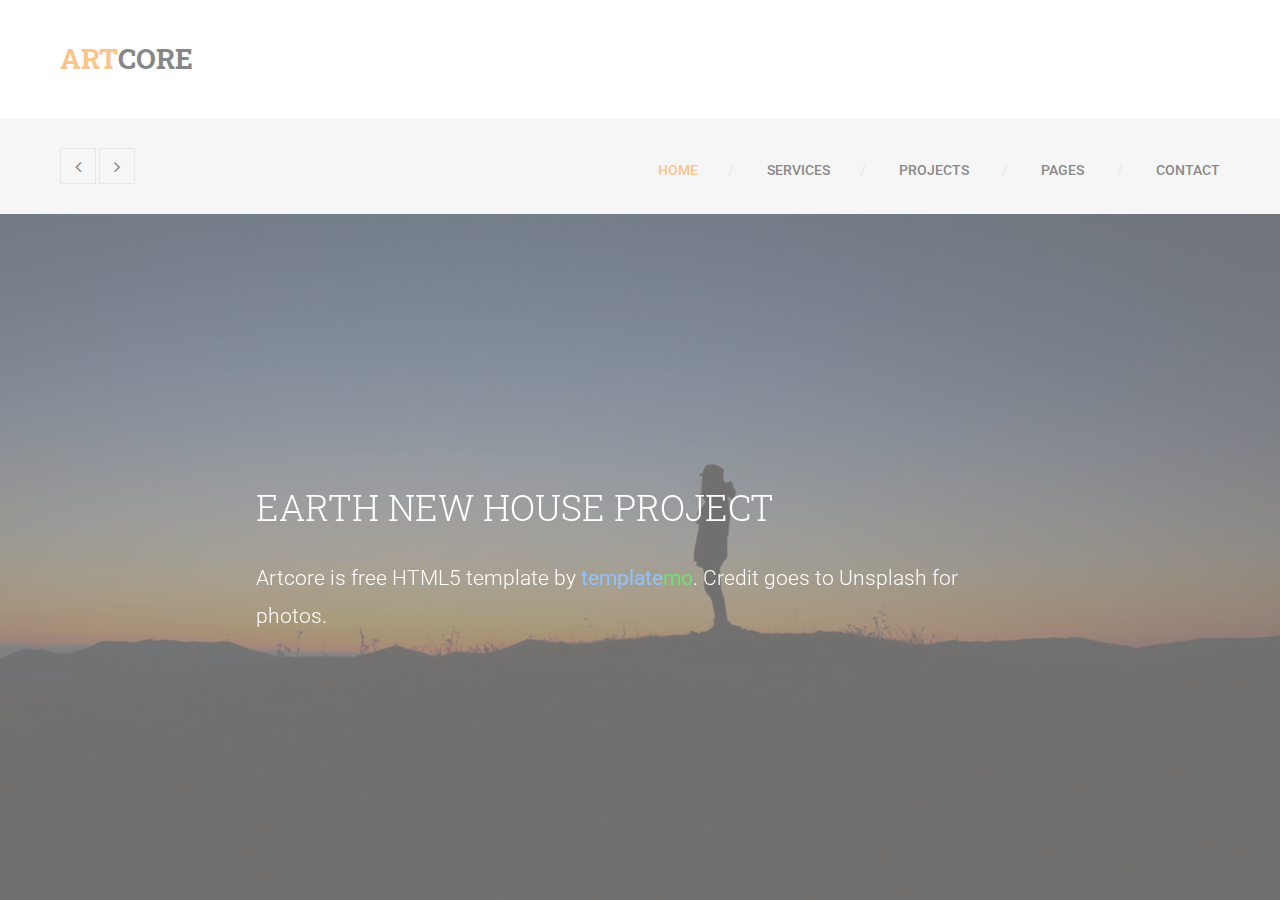
<file: index.html>
<!DOCTYPE html>
<!--[if lt IE 7]>      <html class="no-js lt-ie9 lt-ie8 lt-ie7"> <![endif]-->
<!--[if IE 7]>         <html class="no-js lt-ie9 lt-ie8"> <![endif]-->
<!--[if IE 8]>         <html class="no-js lt-ie9"> <![endif]-->
<!--[if gt IE 8]><!--> <html class="no-js"> <!--<![endif]-->
    <head>
        <meta charset="utf-8">
        <title>Artcore </title>
        <meta name="description" content="">
        <meta name="viewport" content="width=device-width">

        <link rel="stylesheet" href="http://fonts.googleapis.com/css?family=Roboto+Slab:400,700,300,100">
        <link rel="stylesheet" href="http://fonts.googleapis.com/css?family=Roboto:400,400italic,300italic,300,500,500italic,700,900">
        <!--
        Artcore Template
		http://www.templatemo.com/preview/templatemo_423_artcore
        -->
        <link rel="stylesheet" href="css/bootstrap.css">
        <link rel="stylesheet" href="css/font-awesome.css">
        <link rel="stylesheet" href="css/animate.css">
        <link rel="stylesheet" href="css/templatemo-misc.css">
        <link rel="stylesheet" href="css/templatemo-style.css">
        <script src="js/vendor/modernizr-2.6.1-respond-1.1.0.min.js"></script>
    </head>
    <body>
        <!--[if lt IE 7]>
            <p class="chromeframe">You are using an outdated browser. <a href="http://browsehappy.com/">Upgrade your browser today</a> or <a href="http://www.google.com/chromeframe/?redirect=true">install Google Chrome Frame</a> to better experience this site.</p>
        <![endif]-->


        <section id="pageloader">
            <div class="loader-item fa fa-spin colored-border"></div>
        </section> <!-- /#pageloader -->

        <header class="site-header container-fluid">
            <div class="top-header">
                <div class="logo col-md-6 col-sm-6">
                    <h1><a href="index.html"><em>Art</em>Core</a></h1>
                    
                </div> <!-- /.logo -->
                <div class="social-top col-md-6 col-sm-6">
                
                </div> <!-- /.social-top -->
            </div> <!-- /.top-header -->
            <div class="main-header">
                <div class="row">
                    <div class="main-header-left col-md-3 col-sm-6 col-xs-8">

                        <div id="search-overlay">
                            <a href="#search-overlay" class="close-search"><i class="fa fa-times-circle"></i></a>
                            <div class="search-form-holder">
                                <h2>Type keywords and hit enter</h2>
                                <form id="search-form" action="#">
                                    <input type="search" name="s" placeholder="" autocomplete="off" />
                                </form>
                            </div>
                        </div><!-- #search-overlay -->
                        <a href="#" class="btn-left arrow-left fa fa-angle-left"></a>
                        <a href="#" class="btn-left arrow-right fa fa-angle-right"></a>
                    </div> <!-- /.main-header-left -->
                    <div class="menu-wrapper col-md-9 col-sm-6 col-xs-4">
                        <a href="#" class="toggle-menu visible-sm visible-xs"><i class="fa fa-bars"></i></a>
                        <ul class="sf-menu hidden-xs hidden-sm">
                            <li class="active"><a href="index.html">Home</a></li>
                            <li><a href="services.html">Services</a></li>
                            <li><a href="#">Projects</a>
                                <ul>
                                    <li><a href="projects-2.html">Two Columns</a></li>        
                                </ul>
                            </li>
                        
                            <li><a href="#">Pages</a>
                                <ul>
                                    <li><a href="our-team.html">Our Team</a></li>
                                  
                                </ul>
                            </li>
                            <li><a href="contact.html">Contact</a></li>
                        </ul>
                    </div> <!-- /.menu-wrapper -->
                </div> <!-- /.row -->
            </div> <!-- /.main-header -->
            <div id="responsive-menu">
                <ul>
                    <li><a href="index.html">Home</a></li>
                    <li><a href="services.html">Services</a></li>
                    <li><a href="#">Projects</a>
                        <ul>
                            <li><a href="projects-2.html">Two Columns</a></li>
                        
                        </ul>
                    </li>

                    <li><a href="#">Pages</a>
                        <ul>
                            <li><a href="our-team.html">Our Team</a></li>  
                        </ul>
                    </li>
                    <li><a href="contact.html">Contact</a></li>
                </ul>
            </div>
        </header> <!-- /.site-header -->
        
        <div class="swiper-container">
            <div class="swiper-wrapper">

                <div class="swiper-slide" style="background-image: url(images/slide1.jpg);">
                    <div class="overlay-s"></div>
                    <div class="slider-caption">
                        <div class="inner-content">
                            <h2>Earth New House Project</h2>
                            <p>Artcore is free HTML5 template by <b class="blue">template</b><b class="green">mo</b>. Credit goes to <a rel="nofollow" href="http://unsplash.com">Unsplash</a> for photos.</p>
                           
                        </div> <!-- /.inner-content -->
                    </div> <!-- /.slider-caption -->
                </div> <!-- /.swier-slide -->

                <div class="swiper-slide" style="background-image: url(images/slide2.jpg);">
                    <div class="overlay-s"></div>
                    <div class="slider-caption">
                        <div class="inner-content">
                            <h2>Hotel and Residence Concept in Montenegro</h2>
                            <p>We come with new fresh and unique ideas.</p>
                            <a href="#" class="main-btn white">View Projects</a>
                        </div> <!-- /.inner-content -->
                    </div> <!-- /.slider-caption -->
                </div> <!-- /.swier-slide -->

                <div class="swiper-slide" style="background-image: url(images/slide3.jpg);">
                    <div class="overlay-s"></div>
                    <div class="slider-caption">
                        <div class="inner-content">
                            <h2>Natural 3d Architecture Design</h2>
                            <p>Natural concrete is a material which is calm and clean.</p>
                            <a href="#" class="main-btn white">View Projects</a>
                        </div> <!-- /.inner-content -->
                    </div> <!-- /.slider-caption -->
                </div> <!-- /.swier-slide -->

            </div> <!-- /.swiper-wrapper -->
        </div> <!-- /.swiper-container -->

        <script src="js/vendor/jquery-1.11.0.min.js"></script>
        <script>window.jQuery || document.write('<script src="js/vendor/jquery-1.11.0.min.js"><\/script>')</script>
        <script src="js/plugins.js"></script>
        <script src="js/main.js"></script>

        <!-- Preloader -->
        <script type="text/javascript">
            //<![CDATA[
            $(window).load(function() { // makes sure the whole site is loaded
                $('.loader-item').fadeOut(); // will first fade out the loading animation
                    $('#pageloader').delay(350).fadeOut('slow'); // will fade out the white DIV that covers the website.
                $('body').delay(350).css({'overflow-y':'visible'});
            })
            //]]>
        </script>
        
    </body>
</html>
</file>
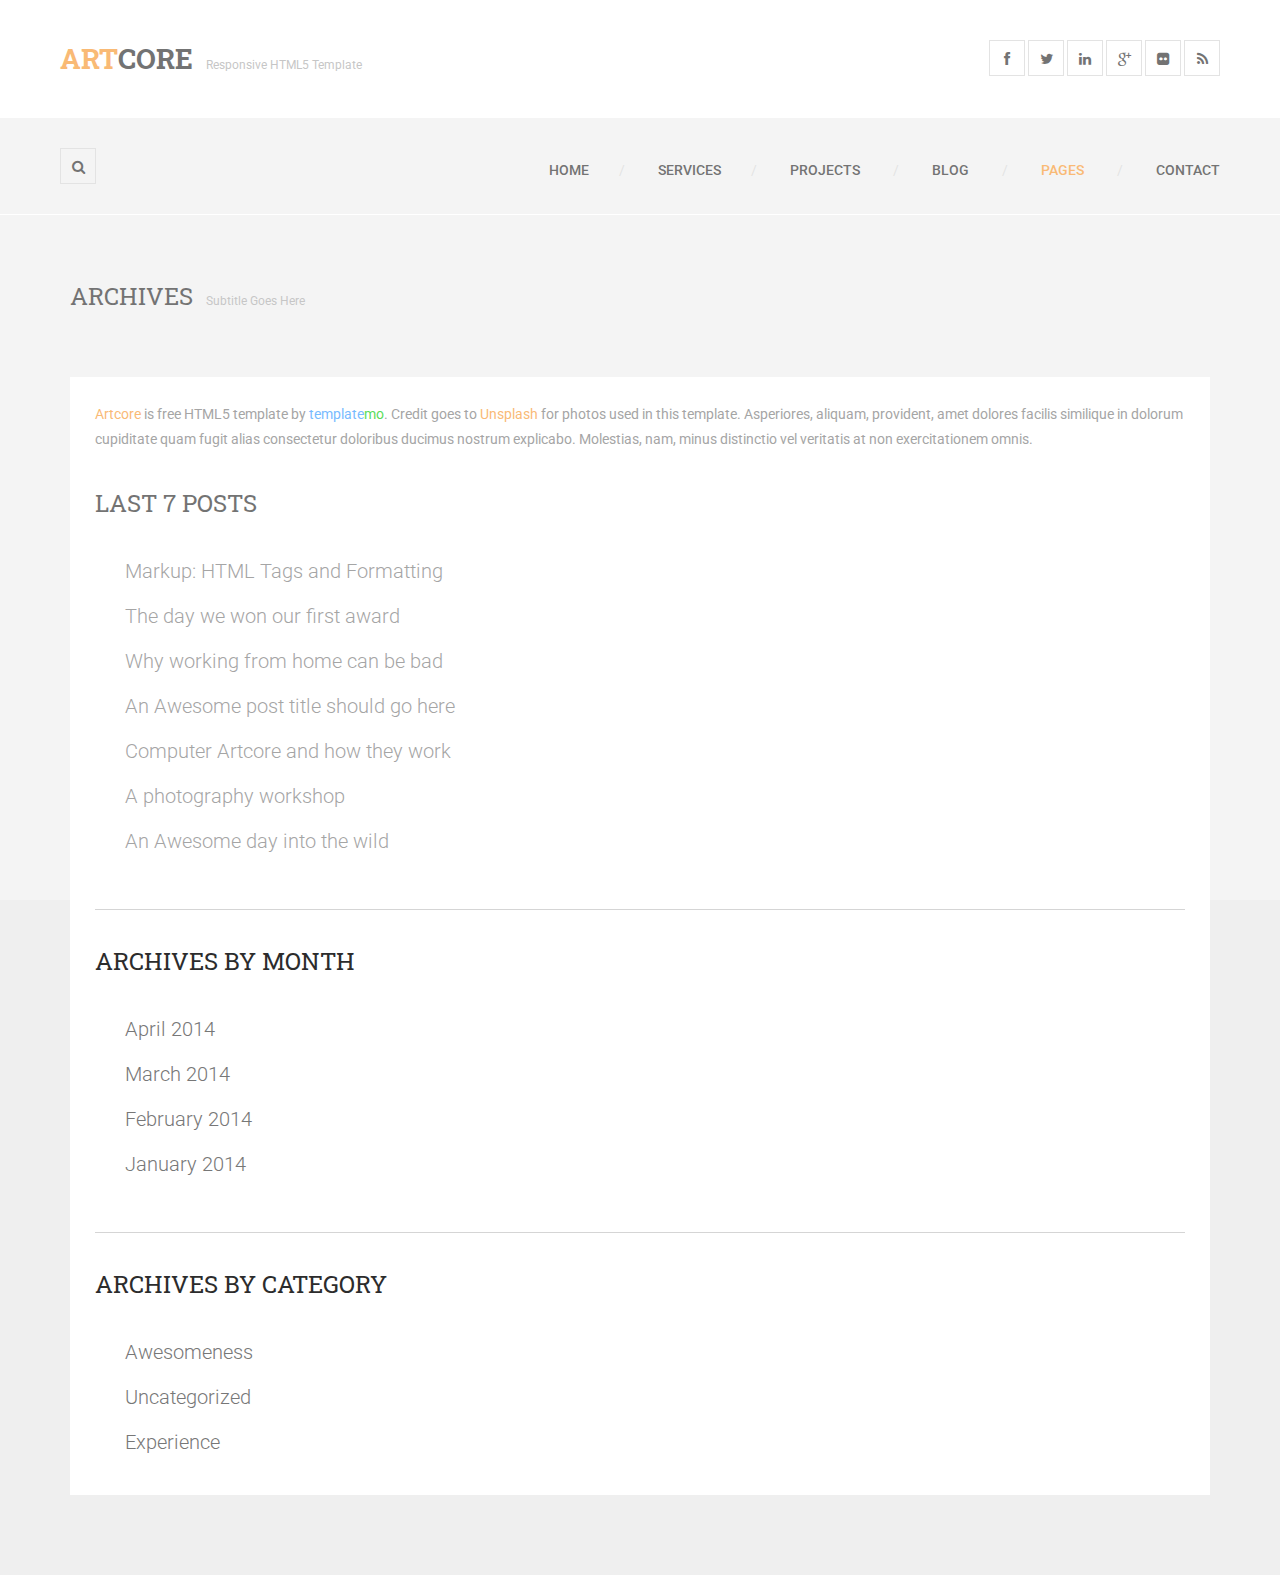
<file: archives.html>
<!DOCTYPE html>
<!--[if lt IE 7]>      <html class="no-js lt-ie9 lt-ie8 lt-ie7"> <![endif]-->
<!--[if IE 7]>         <html class="no-js lt-ie9 lt-ie8"> <![endif]-->
<!--[if IE 8]>         <html class="no-js lt-ie9"> <![endif]-->
<!--[if gt IE 8]><!--> <html class="no-js"> <!--<![endif]-->
    <head>
        <meta charset="utf-8">
        <title>Artcore - Archives</title>
        <meta name="description" content="">
        <meta name="viewport" content="width=device-width">

        <link rel="stylesheet" href="http://fonts.googleapis.com/css?family=Roboto+Slab:400,700,300,100">
        <link rel="stylesheet" href="http://fonts.googleapis.com/css?family=Roboto:400,400italic,300italic,300,500,500italic,700,900">
        <!--
        Artcore Template
		http://www.templatemo.com/preview/templatemo_423_artcore
        -->
        <link rel="stylesheet" href="css/bootstrap.css">
        <link rel="stylesheet" href="css/font-awesome.css">
        <link rel="stylesheet" href="css/animate.css">
        <link rel="stylesheet" href="css/templatemo-misc.css">
        <link rel="stylesheet" href="css/templatemo-style.css">
        <script src="js/vendor/modernizr-2.6.1-respond-1.1.0.min.js"></script>
    </head>
    <body>
        <!--[if lt IE 7]>
            <p class="chromeframe">You are using an outdated browser. <a href="http://browsehappy.com/">Upgrade your browser today</a> or <a href="http://www.google.com/chromeframe/?redirect=true">install Google Chrome Frame</a> to better experience this site.</p>
        <![endif]-->

        <section id="pageloader">
            <div class="loader-item fa fa-spin colored-border"></div>
        </section> <!-- /#pageloader -->

        <header class="site-header container-fluid">
            <div class="top-header">
                <div class="logo col-md-6 col-sm-6">
                    <h1><a href="index.html"><em>Art</em>Core</a></h1>
                    <span>Responsive HTML5 Template</span>
                </div> <!-- /.logo -->
                <div class="social-top col-md-6 col-sm-6">
                    <ul>
                        <li><a href="#" class="fa fa-facebook"></a></li>
                        <li><a href="#" class="fa fa-twitter"></a></li>
                        <li><a href="#" class="fa fa-linkedin"></a></li>
                        <li><a href="#" class="fa fa-google-plus"></a></li>
                        <li><a href="#" class="fa fa-flickr"></a></li>
                        <li><a href="#" class="fa fa-rss"></a></li>
                    </ul>
                </div> <!-- /.social-top -->
            </div> <!-- /.top-header -->
            <div class="main-header">
                <div class="row">
                    <div class="main-header-left col-md-3 col-sm-6 col-xs-8">
                        <a id="search-icon" class="btn-left fa fa-search" href="#search-overlay"></a>
                        <div id="search-overlay">
                            <a href="#search-overlay" class="close-search"><i class="fa fa-times-circle"></i></a>
                            <div class="search-form-holder">
                                <h2>Type keywords and hit enter</h2>
                                <form id="search-form" action="#">
                                    <input type="search" name="s" placeholder="" autocomplete="off" />
                                </form>
                            </div>
                        </div><!-- #search-overlay -->
                    </div> <!-- /.main-header-left -->
                    <div class="menu-wrapper col-md-9 col-sm-6 col-xs-4">
                        <a href="#" class="toggle-menu visible-sm visible-xs"><i class="fa fa-bars"></i></a>
                        <ul class="sf-menu hidden-xs hidden-sm">
                            <li><a href="index.html">Home</a></li>
                            <li><a href="services.html">Services</a></li>
                            <li><a href="#">Projects</a>
                                <ul>
                                    <li><a href="projects-2.html">Two Columns</a></li>
                                    <li><a href="projects-3.html">Three Columns</a></li>
                                    <li><a href="project-details.html">Project Single</a></li>
                                </ul>
                            </li>
                            <li><a href="#">Blog</a>
                                <ul>
                                    <li><a href="blog.html">Blog Masonry</a></li>
                                    <li><a href="blog-single.html">Post Single</a></li>
                                </ul>
                            </li>
                            <li class="active"><a href="#">Pages</a>
                                <ul>
                                    <li><a href="our-team.html">Our Team</a></li>
                                    <li><a href="archives.html">Archives</a></li>
                                    <li><a href="grids.html">Columns</a></li>
                                    <li><a href="404.html">404 Page</a></li>
                                </ul>
                            </li>
                            <li><a href="contact.html">Contact</a></li>
                        </ul>
                    </div> <!-- /.menu-wrapper -->
                </div> <!-- /.row -->
            </div> <!-- /.main-header -->
            <div id="responsive-menu">
                <ul>
                    <li><a href="index.html">Home</a></li>
                    <li><a href="services.html">Services</a></li>
                    <li><a href="#">Projects</a>
                        <ul>
                            <li><a href="projects-2.html">Two Columns</a></li>
                            <li><a href="projects-3.html">Three Columns</a></li>
                            <li><a href="project-details.html">Project Single</a></li>
                        </ul>
                    </li>
                    <li><a href="#">Blog</a>
                        <ul>
                            <li><a href="blog.html">Blog Masonry</a></li>
                            <li><a href="blog-single.html">Post Single</a></li>
                        </ul>
                    </li>
                    <li><a href="#">Pages</a>
                        <ul>
                            <li><a href="our-team.html">Our Team</a></li>
                            <li><a href="archives.html">Archives</a></li>
                            <li><a href="grids.html">Columns</a></li>
                            <li><a href="404.html">404 Page</a></li>
                        </ul>
                    </li>
                    <li><a href="contact.html">Contact</a></li>
                </ul>
            </div>
        </header> <!-- /.site-header -->

        <div class="content-wrapper">
            <div class="inner-container container">
                <div class="row">
                    <div class="section-header col-md-12">
                        <h2>Archives</h2>
                        <span>Subtitle Goes Here</span>
                    </div> <!-- /.section-header -->
                </div> <!-- /.row -->
                <div class="row">
                    <div class="col-md-12">
                        <div class="box-content">
                            <p><a href="http://www.templatemo.com/preview/templatemo_423_artcore">Artcore</a> is free HTML5 template by <b class="blue">template</b><b class="green">mo</b>. Credit goes to <a rel="nofollow" href="http://unsplash.com">Unsplash</a> for photos used in this template. Asperiores, aliquam, provident, amet dolores facilis similique in dolorum cupiditate quam fugit alias consectetur doloribus ducimus nostrum explicabo. Molestias, nam, minus distinctio vel veritatis at non exercitationem omnis.</p>
                            <div class="archive-box">
                                <h2 class="archive-heading">Last 7 Posts</h2>
                                <ul class="archive-list">
                                    <li>
                                        <h3><a href="blog-single.html">Markup: HTML Tags and Formatting</a></h3>
                                    </li>
                                    <li>
                                        <h3><a href="blog-single.html">The day we won our first award</a></h3>
                                    </li>
                                    <li>
                                        <h3><a href="blog-single.html">Why working from home can be bad</a></h3>
                                    </li>
                                    <li>
                                        <h3><a href="blog-single.html">An Awesome post title should go here</a></h3>
                                    </li>
                                    <li>
                                        <h3><a href="blog-single.html">Computer Artcore and how they work</a></h3>
                                    </li>
                                    <li>
                                        <h3><a href="blog-single.html">A photography workshop</a></h3>
                                    </li>
                                    <li>
                                        <h3><a href="blog-single.html">An Awesome day into the wild</a></h3>
                                    </li>
                                </ul>
                            </div> <!-- /.archive-box -->
                            <div class="archive-box">
                                <h2 class="archive-heading">Archives by Month</h2>
                                <ul class="archive-list">
                                    <li>
                                        <h3><a href="#">April 2014</a></h3>
                                    </li>
                                    <li>
                                        <h3><a href="#">March 2014</a></h3>
                                    </li>
                                    <li>
                                        <h3><a href="#">February 2014</a></h3>
                                    </li>
                                    <li>
                                        <h3><a href="#">January 2014</a></h3>
                                    </li>
                                </ul>
                            </div> <!-- /.archive-box -->
                            <div class="archive-box last">
                                <h2 class="archive-heading">Archives by Category</h2>
                                <ul class="archive-list">
                                    <li>
                                        <h3><a href="#">Awesomeness</a></h3>
                                    </li>
                                    <li>
                                        <h3><a href="#">Uncategorized</a></h3>
                                    </li>
                                    <li>
                                        <h3><a href="#">Experience</a></h3>
                                    </li>
                                </ul>
                            </div> <!-- /.archive-box -->
                        </div> <!-- /.box-content -->
                    </div> <!-- /.col-md-12 -->
                </div> <!-- /.row -->
            </div> <!-- /.inner-content -->
        </div> <!-- /.content-wrapper -->

        <script src="js/vendor/jquery-1.11.0.min.js"></script>
        <script>window.jQuery || document.write('<script src="js/vendor/jquery-1.11.0.min.js"><\/script>')</script>
        <script src="js/plugins.js"></script>
        <script src="js/main.js"></script>

        <!-- Preloader -->
        <script type="text/javascript">
            //<![CDATA[
            $(window).load(function() { // makes sure the whole site is loaded
                $('.loader-item').fadeOut(); // will first fade out the loading animation
                    $('#pageloader').delay(350).fadeOut('slow'); // will fade out the white DIV that covers the website.
                $('body').delay(350).css({'overflow-y':'visible'});
            })
            //]]>
        </script>

    </body>
</html>
</file>
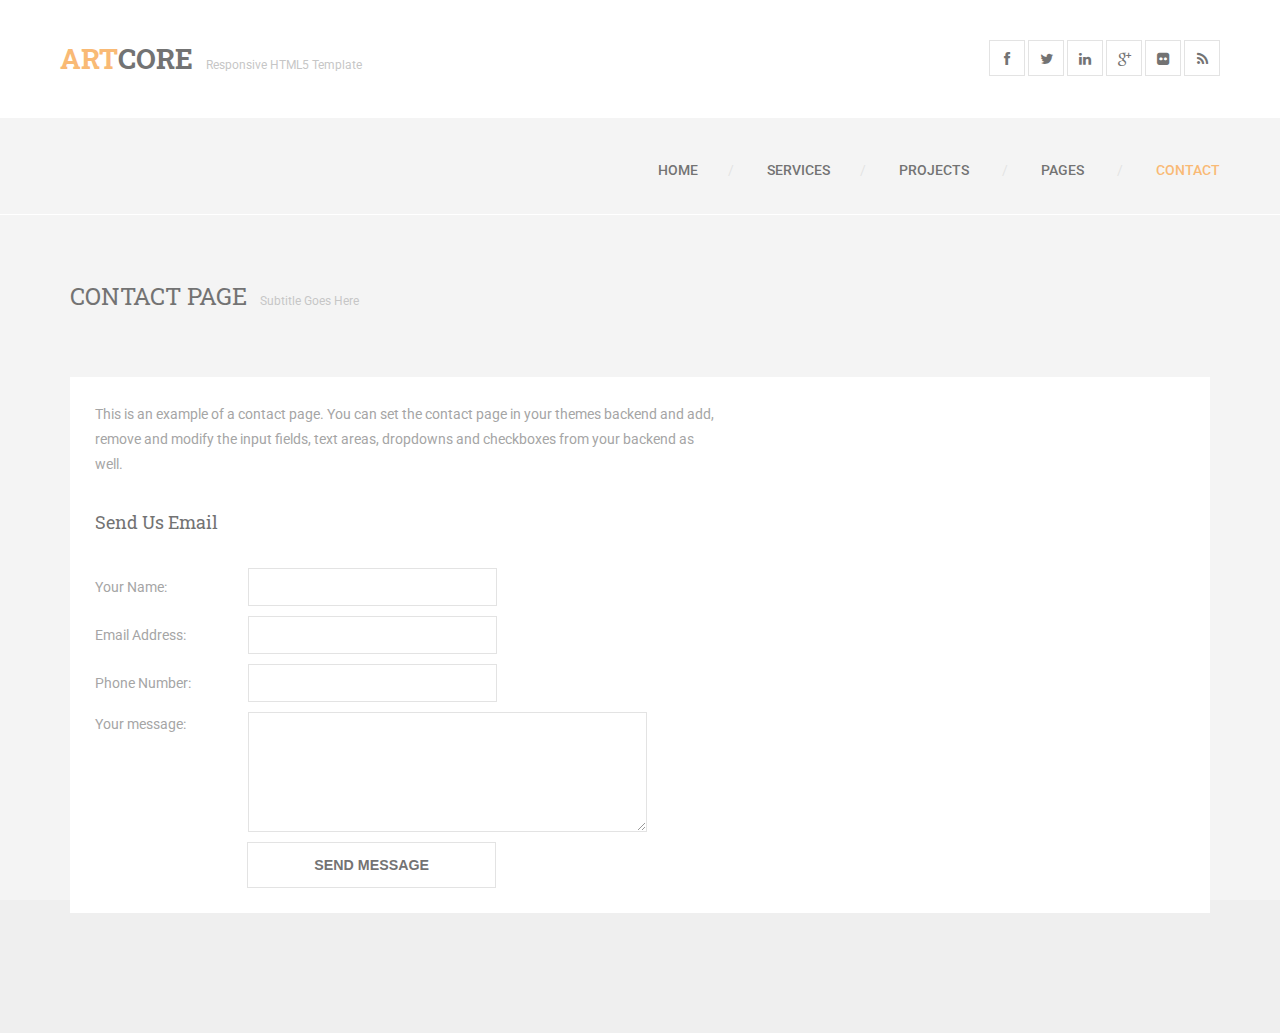
<file: contact.html>
<!DOCTYPE html>
<!--[if lt IE 7]>      <html class="no-js lt-ie9 lt-ie8 lt-ie7"> <![endif]-->
<!--[if IE 7]>         <html class="no-js lt-ie9 lt-ie8"> <![endif]-->
<!--[if IE 8]>         <html class="no-js lt-ie9"> <![endif]-->
<!--[if gt IE 8]><!--> <html class="no-js"> <!--<![endif]-->
    <head>
        <meta charset="utf-8">
        <title>Artcore - Contact Us</title>
        <meta name="description" content="">
        <meta name="viewport" content="width=device-width">

        <link rel="stylesheet" href="http://fonts.googleapis.com/css?family=Roboto+Slab:400,700,300,100">
        <link rel="stylesheet" href="http://fonts.googleapis.com/css?family=Roboto:400,400italic,300italic,300,500,500italic,700,900">
        <!--
        Artcore Template
		http://www.templatemo.com/preview/templatemo_423_artcore
        -->
        <link rel="stylesheet" href="css/bootstrap.css">
        <link rel="stylesheet" href="css/font-awesome.css">
        <link rel="stylesheet" href="css/animate.css">
        <link rel="stylesheet" href="css/templatemo-misc.css">
        <link rel="stylesheet" href="css/templatemo-style.css">
        <script src="js/vendor/modernizr-2.6.1-respond-1.1.0.min.js"></script>
    </head>
    <body>
        <!--[if lt IE 7]>
            <p class="chromeframe">You are using an outdated browser. <a href="http://browsehappy.com/">Upgrade your browser today</a> or <a href="http://www.google.com/chromeframe/?redirect=true">install Google Chrome Frame</a> to better experience this site.</p>
        <![endif]-->

        <section id="pageloader">
            <div class="loader-item fa fa-spin colored-border"></div>
        </section> <!-- /#pageloader -->

        <header class="site-header container-fluid">
            <div class="top-header">
                <div class="logo col-md-6 col-sm-6">
                    <h1><a href="index.html"><em>Art</em>Core</a></h1>
                    <span>Responsive HTML5 Template</span>
                </div> <!-- /.logo -->
                <div class="social-top col-md-6 col-sm-6">
                    <ul>
                        <li><a href="#" class="fa fa-facebook"></a></li>
                        <li><a href="#" class="fa fa-twitter"></a></li>
                        <li><a href="#" class="fa fa-linkedin"></a></li>
                        <li><a href="#" class="fa fa-google-plus"></a></li>
                        <li><a href="#" class="fa fa-flickr"></a></li>
                        <li><a href="#" class="fa fa-rss"></a></li>
                    </ul>
                </div> <!-- /.social-top -->
            </div> <!-- /.top-header -->
            <div class="main-header">
                <div class="row">
                    <div class="main-header-left col-md-3 col-sm-6 col-xs-8">
                       
                        <div id="search-overlay">
                            <a href="#search-overlay" class="close-search"><i class="fa fa-times-circle"></i></a>
                            <div class="search-form-holder">
                                <h2>Type keywords and hit enter</h2>
                                <form id="search-form" action="#">
                                    <input type="search" name="s" placeholder="" autocomplete="off" />
                                </form>
                            </div>
                        </div><!-- #search-overlay -->
                    </div> <!-- /.main-header-left -->
                    <div class="menu-wrapper col-md-9 col-sm-6 col-xs-4">
                        <a href="#" class="toggle-menu visible-sm visible-xs"><i class="fa fa-bars"></i></a>
                        <ul class="sf-menu hidden-xs hidden-sm">
                            <li><a href="index.html">Home</a></li>
                            <li><a href="services.html">Services</a></li>
                            <li><a href="#">Projects</a>
                                <ul>
                                    <li><a href="projects-2.html">Two Columns</a></li>
                                 
                                </ul>
                            </li>
                          
                            <li><a href="#">Pages</a>
                                <ul>
                                    <li><a href="our-team.html">Our Team</a></li>
                                 
                                </ul>
                            </li>
                            <li class="active"><a href="contact.html">Contact</a></li>
                        </ul>
                    </div> <!-- /.menu-wrapper -->
                </div> <!-- /.row -->
            </div> <!-- /.main-header -->
            <div id="responsive-menu">
                <ul>
                    <li><a href="index.html">Home</a></li>
                    <li><a href="services.html">Services</a></li>
                    <li><a href="#">Projects</a>
                        <ul>
                            <li><a href="projects-2.html">Two Columns</a></li>
                     
                        </ul>
                    </li>
                    <li><a href="#">Blog</a>
                        <ul>
                            <li><a href="blog.html">Blog Masonry</a></li>
                            <li><a href="blog-single.html">Post Single</a></li>
                        </ul>
                    </li>
                    <li><a href="#">Pages</a>
                        <ul>
                            <li><a href="our-team.html">Our Team</a></li>
                           
                        </ul>
                    </li>
                    <li><a href="contact.html">Contact</a></li>
                </ul>
            </div>
        </header> <!-- /.site-header -->

        <div class="content-wrapper">
            <div class="inner-container container">
                <div class="row">
                    <div class="section-header col-md-12">
                        <h2>Contact Page</h2>
                        <span>Subtitle Goes Here</span>
                    </div> <!-- /.section-header -->
                </div> <!-- /.row -->
                <div class="contact-form">
                    <div class="box-content col-md-12">
                        <div class="row">
                            <div class="col-md-7">
                                <p>This is an example of a contact page. You can set the contact page in your themes backend and add, remove and modify the input fields, text areas, dropdowns and checkboxes from your backend as well.</p>
                                <h3 class="contact-title">Send Us Email</h3>
                                <div class="contact-form-inner">
                                    <form method="post" action="#" name="contactform" id="contactform">
                                        <p>
                                            <label for="name">Your Name:</label>
                                            <input name="name" type="text" id="name">
                                        </p>
                                        <p>
                                            <label for="email">Email Address:</label>
                                            <input name="email" type="text" id="email"> 
                                        </p>
                                        <p>
                                            <label for="phone">Phone Number:</label>
                                            <input name="phone" type="text" id="phone">   
                                        </p>
                                        <p>
                                            <label for="comments">Your message:</label>
                                            <textarea name="comments" id="comments"></textarea>    
                                        </p>
                                        <input type="submit" class="mainBtn" id="submit" value="Send Message"/>
                                    </form>
                                </div> <!-- /.contact-form-inner -->
                                <div id="message"></div>
                            </div> <!-- /.col-md-7 -->
                            <div class="col-md-5">
                                <div class="googlemap-wrapper">
                                    <div id="map_canvas" class="map-canvas"></div>
                                </div>
                            </div> <!-- /.col-md-5 -->
                        </div> <!-- /.row -->
                    </div> <!-- /.box-content -->
                </div> <!-- /.contact-form -->
            </div> <!-- /.inner-content -->
        </div> <!-- /.content-wrapper -->

        <script src="js/vendor/jquery-1.11.0.min.js"></script>
        <script>window.jQuery || document.write('<script src="js/vendor/jquery-1.11.0.min.js"><\/script>')</script>
        <script src="js/plugins.js"></script>
        <script src="js/main.js"></script>

        <!-- Google Map -->
        <script src="http://maps.google.com/maps/api/js?sensor=true"></script>
        <script src="js/vendor/jquery.gmap3.min.js"></script>
        
        <!-- Google Map Init-->
        <script type="text/javascript">
            jQuery(function($){
                $('#map_canvas').gmap3({
                    marker:{
                        address: '40.717599,-74.005136' 
                    },
                        map:{
                        options:{
                        zoom: 17,
                        scrollwheel: false,
                        streetViewControl : true
                        }
                    }
                });
            });
        </script>

        <!-- Preloader -->
        <script type="text/javascript">
            //<![CDATA[
            $(window).load(function() { // makes sure the whole site is loaded
                $('.loader-item').fadeOut(); // will first fade out the loading animation
                    $('#pageloader').delay(350).fadeOut('slow'); // will fade out the white DIV that covers the website.
                $('body').delay(350).css({'overflow-y':'visible'});
            })
            //]]>
        </script>

    </body>
</html>
</file>
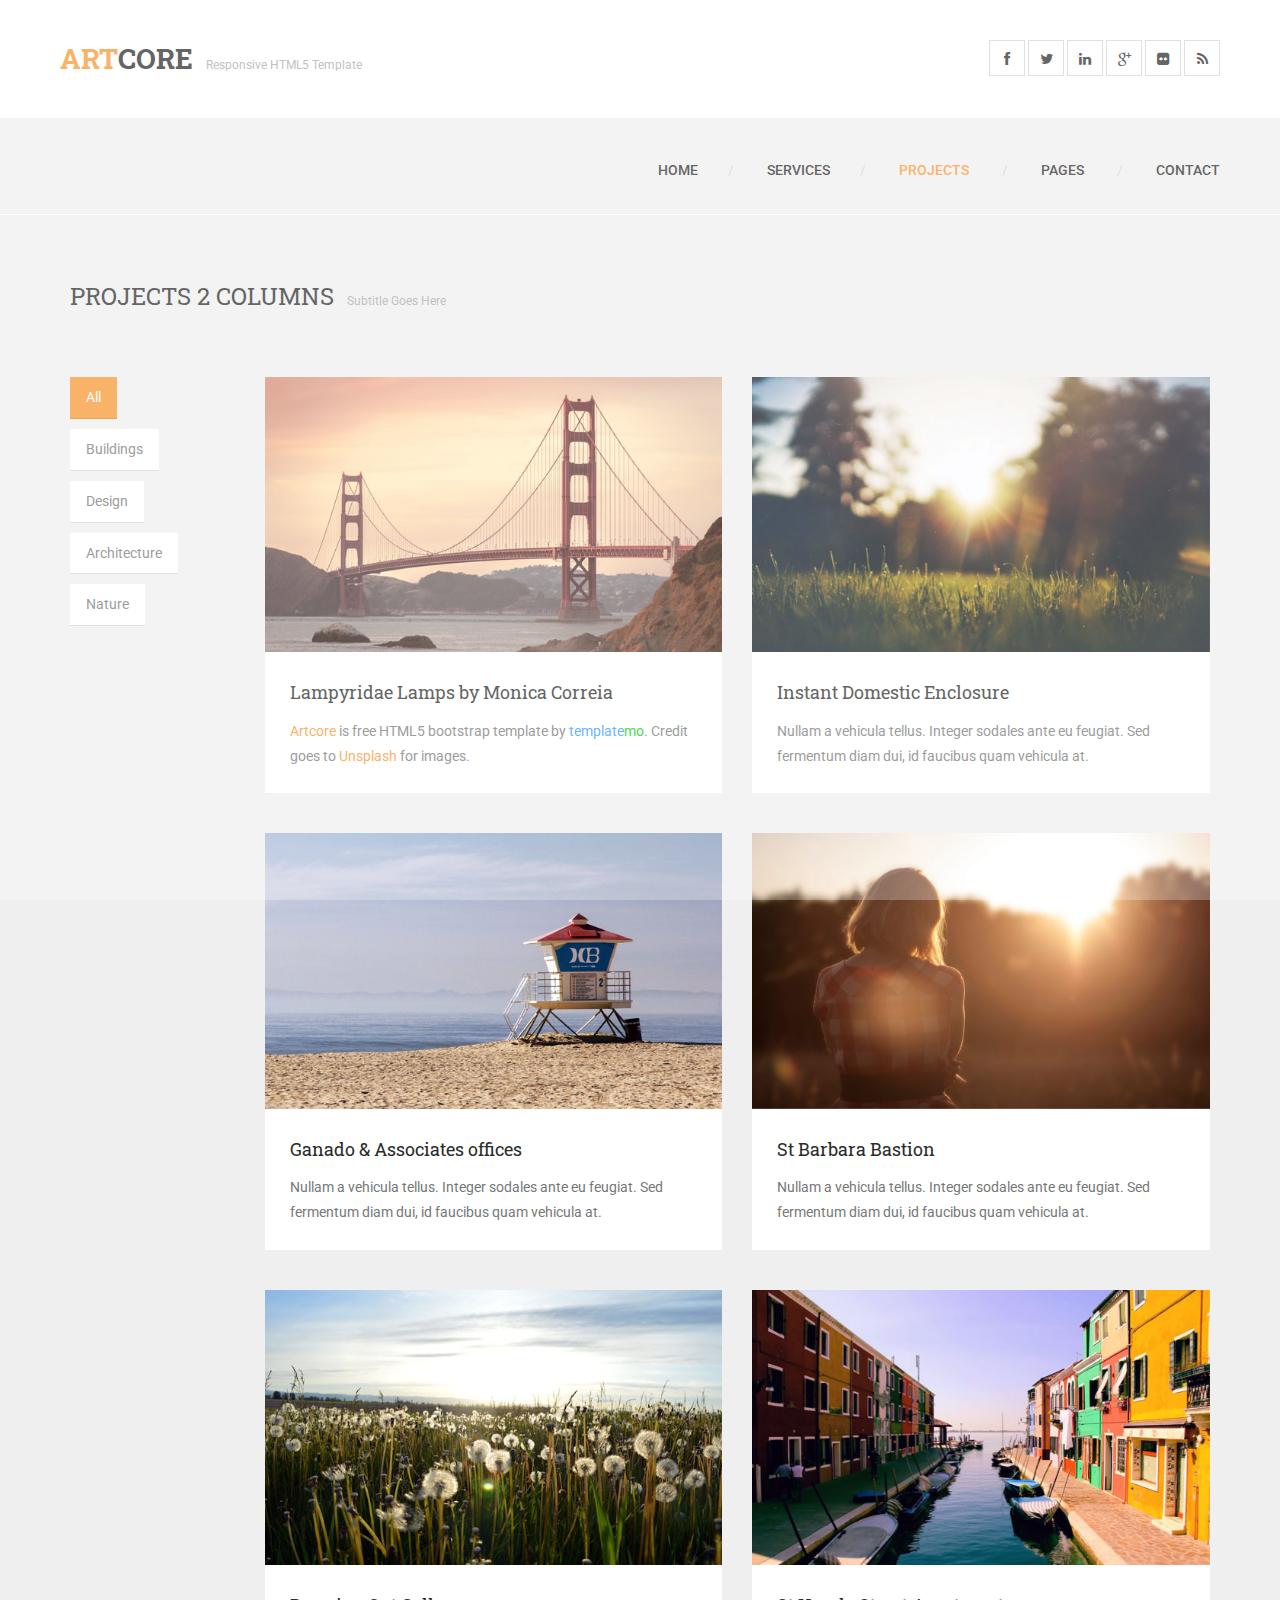
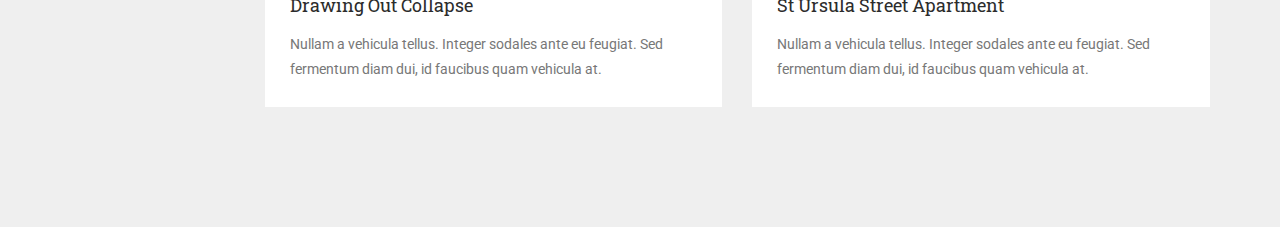
<file: projects-2.html>
<!DOCTYPE html>
<!--[if lt IE 7]>      <html class="no-js lt-ie9 lt-ie8 lt-ie7"> <![endif]-->
<!--[if IE 7]>         <html class="no-js lt-ie9 lt-ie8"> <![endif]-->
<!--[if IE 8]>         <html class="no-js lt-ie9"> <![endif]-->
<!--[if gt IE 8]><!--> <html class="no-js"> <!--<![endif]-->
    <head>
        <meta charset="utf-8">
        <title>Artcore - Projects 2 Columns</title>
        <meta name="description" content="">
        <meta name="viewport" content="width=device-width">

        <link rel="stylesheet" href="http://fonts.googleapis.com/css?family=Roboto+Slab:400,700,300,100">
        <link rel="stylesheet" href="http://fonts.googleapis.com/css?family=Roboto:400,400italic,300italic,300,500,500italic,700,900">
        <!--
        Artcore Template
		http://www.templatemo.com/preview/templatemo_423_artcore
        -->
        <link rel="stylesheet" href="css/bootstrap.css">
        <link rel="stylesheet" href="css/font-awesome.css">
        <link rel="stylesheet" href="css/animate.css">
        <link rel="stylesheet" href="css/templatemo-misc.css">
        <link rel="stylesheet" href="css/templatemo-style.css">
        <script src="js/vendor/modernizr-2.6.1-respond-1.1.0.min.js"></script>
    </head>
    <body>
        <!--[if lt IE 7]>
            <p class="chromeframe">You are using an outdated browser. <a href="http://browsehappy.com/">Upgrade your browser today</a> or <a href="http://www.google.com/chromeframe/?redirect=true">install Google Chrome Frame</a> to better experience this site.</p>
        <![endif]-->

        <section id="pageloader">
            <div class="loader-item fa fa-spin colored-border"></div>
        </section> <!-- /#pageloader -->

        <header class="site-header container-fluid">
            <div class="top-header">
                <div class="logo col-md-6 col-sm-6">
                    <h1><a href="index.html"><em>Art</em>Core</a></h1>
                    <span>Responsive HTML5 Template</span>
                </div> <!-- /.logo -->
                <div class="social-top col-md-6 col-sm-6">
                    <ul>
                        <li><a href="#" class="fa fa-facebook"></a></li>
                        <li><a href="#" class="fa fa-twitter"></a></li>
                        <li><a href="#" class="fa fa-linkedin"></a></li>
                        <li><a href="#" class="fa fa-google-plus"></a></li>
                        <li><a href="#" class="fa fa-flickr"></a></li>
                        <li><a href="#" class="fa fa-rss"></a></li>
                    </ul>
                </div> <!-- /.social-top -->
            </div> <!-- /.top-header -->
            <div class="main-header">
                <div class="row">
                    <div class="main-header-left col-md-3 col-sm-6 col-xs-8">
                       
                        <div id="search-overlay">
                            <a href="#search-overlay" class="close-search"><i class="fa fa-times-circle"></i></a>
                            <div class="search-form-holder">
                                <h2>Type keywords and hit enter</h2>
                                <form id="search-form" action="#">
                                    <input type="search" name="s" placeholder="" autocomplete="off" />
                                </form>
                            </div>
                        </div><!-- #search-overlay -->
                    </div> <!-- /.main-header-left -->
                    <div class="menu-wrapper col-md-9 col-sm-6 col-xs-4">
                        <a href="#" class="toggle-menu visible-sm visible-xs"><i class="fa fa-bars"></i></a>
                        <ul class="sf-menu hidden-xs hidden-sm">
                            <li><a href="index.html">Home</a></li>
                            <li><a href="services.html">Services</a></li>
                            <li class="active"><a href="#">Projects</a>
                                <ul>
                                    <li><a href="projects-2.html">Two Columns</a></li>
                            
                                </ul>
                            </li>
                            <li><a href="#">Pages</a>
                                <ul>
                                    <li><a href="our-team.html">Our Team</a></li>
                           
                                </ul>
                            </li>
                            <li><a href="contact.html">Contact</a></li>
                        </ul>
                    </div> <!-- /.menu-wrapper -->
                </div> <!-- /.row -->
            </div> <!-- /.main-header -->
            <div id="responsive-menu">
                <ul>
                    <li><a href="index.html">Home</a></li>
                    <li><a href="services.html">Services</a></li>
                    <li><a href="#">Projects</a>
                        <ul>
                            <li><a href="projects-2.html">Two Columns</a></li>
                           
                        </ul>
                    </li>

                    <li><a href="#">Pages</a>
                        <ul>
                            <li><a href="our-team.html">Our Team</a></li>
                   
                        </ul>
                    </li>
                    <li><a href="contact.html">Contact</a></li>
                </ul>
            </div>
        </header> <!-- /.site-header -->

        <div class="content-wrapper">
            <div class="inner-container container">
                <div class="row">
                    <div class="section-header col-md-12">
                        <h2>Projects 2 Columns</h2>
                        <span>Subtitle Goes Here</span>
                    </div> <!-- /.section-header -->
                </div> <!-- /.row -->
                <div class="projects-holder-2 row">
                    <div class="filter-categories col-md-2 col-sm-3">
                        <ul class="project-filter">
                            <li class="filter" data-filter="all"><span>All</span></li>
                            <li class="filter" data-filter="buildings"><span>Buildings</span></li>
                            <li class="filter" data-filter="design"><span>Design</span></li>
                            <li class="filter" data-filter="architecture"><span>Architecture</span></li>
                            <li class="filter" data-filter="nature"><span>Nature</span></li>
                        </ul>
                    </div>
                    <div class="projects-holder col-md-10 col-sm-9">
                        <div class="row">
                            <div class="col-md-6 col-sm-6 project-item mix design">
                                <div class="project-thumb">
                                    <img src="images/projects/project_1.jpg" alt="">
                                    <div class="overlay-b">
                                        <div class="overlay-inner">
                                            <a href="images/projects/project_1.jpg" class="fancybox fa fa-expand" title="Project Title Here"></a>
                                        </div>
                                    </div>
                                </div>
                                <div class="box-content project-detail">
                                    <h2><a href="project-details.html">Lampyridae Lamps by Monica Correia</a></h2>
                                    <p><a href="http://www.templatemo.com/preview/templatemo_423_artcore">Artcore</a> is free HTML5 bootstrap template by <b class="blue">template</b><b class="green">mo</b>. Credit goes to <a rel="nofollow" href="http://unsplash.com">Unsplash</a> for images.</p>
                                </div>
                            </div> <!-- /.project-item -->
                            <div class="col-md-6 col-sm-6 project-item mix nature">
                                <div class="project-thumb">
                                    <img src="images/projects/project_2.jpg" alt="">
                                    <div class="overlay-b">
                                        <div class="overlay-inner">
                                            <a href="images/projects/project_2.jpg" class="fancybox fa fa-expand" title="Project Title Here"></a>
                                        </div>
                                    </div>
                                </div>
                                <div class="box-content project-detail">
                                    <h2><a href="project-details.html">Instant Domestic Enclosure</a></h2>
                                    <p>Nullam a vehicula tellus. Integer sodales ante eu feugiat. Sed fermentum diam dui, id faucibus quam vehicula at.</p>
                                </div>
                            </div> <!-- /.project-item -->
                            <div class="col-md-6 col-sm-6 project-item mix architecture">
                                <div class="project-thumb">
                                    <img src="images/projects/project_3.jpg" alt="">
                                    <div class="overlay-b">
                                        <div class="overlay-inner">
                                            <a href="images/projects/project_3.jpg" class="fancybox fa fa-expand" title="Project Title Here"></a>
                                        </div>
                                    </div>
                                </div>
                                <div class="box-content project-detail">
                                    <h2><a href="project-details.html">Ganado & Associates offices</a></h2>
                                    <p>Nullam a vehicula tellus. Integer sodales ante eu feugiat. Sed fermentum diam dui, id faucibus quam vehicula at.</p>
                                </div>
                            </div> <!-- /.project-item -->
                            <div class="col-md-6 col-sm-6 project-item mix buildings">
                                <div class="project-thumb">
                                    <img src="images/projects/project_4.jpg" alt="">
                                    <div class="overlay-b">
                                        <div class="overlay-inner">
                                            <a href="images/projects/project_4.jpg" class="fancybox fa fa-expand" title="Project Title Here"></a>
                                        </div>
                                    </div>
                                </div>
                                <div class="box-content project-detail">
                                    <h2><a href="project-details.html">St Barbara Bastion</a></h2>
                                    <p>Nullam a vehicula tellus. Integer sodales ante eu feugiat. Sed fermentum diam dui, id faucibus quam vehicula at.</p>
                                </div>
                            </div> <!-- /.project-item -->
                            <div class="col-md-6 col-sm-6 project-item mix design">
                                <div class="project-thumb">
                                    <img src="images/projects/project_5.jpg" alt="">
                                    <div class="overlay-b">
                                        <div class="overlay-inner">
                                            <a href="images/projects/project_5.jpg" class="fancybox fa fa-expand" title="Project Title Here"></a>
                                        </div>
                                    </div>
                                </div>
                                <div class="box-content project-detail">
                                    <h2><a href="project-details.html">Drawing Out Collapse</a></h2>
                                    <p>Nullam a vehicula tellus. Integer sodales ante eu feugiat. Sed fermentum diam dui, id faucibus quam vehicula at.</p>
                                </div>
                            </div> <!-- /.project-item -->
                            <div class="col-md-6 col-sm-6 project-item mix buildings architecture">
                                <div class="project-thumb">
                                    <img src="images/projects/project_6.jpg" alt="">
                                    <div class="overlay-b">
                                        <div class="overlay-inner">
                                            <a href="images/projects/project_6.jpg" class="fancybox fa fa-expand" title="Project Title Here"></a>
                                        </div>
                                    </div>
                                </div>
                                <div class="box-content project-detail">
                                    <h2><a href="project-details.html">St Ursula Street Apartment</a></h2>
                                    <p>Nullam a vehicula tellus. Integer sodales ante eu feugiat. Sed fermentum diam dui, id faucibus quam vehicula at.</p>
                                </div>
                            </div> <!-- /.project-item -->
                        </div> <!-- /.row -->
                    
                    </div> <!-- /.projects-holder -->
                </div> <!-- /.projects-holder-2 -->
            </div> <!-- /.inner-content -->
        </div> <!-- /.content-wrapper -->

        <script src="js/vendor/jquery-1.11.0.min.js"></script>
        <script>window.jQuery || document.write('<script src="js/vendor/jquery-1.11.0.min.js"><\/script>')</script>
        <script src="js/plugins.js"></script>
        <script src="js/main.js"></script>

        <!-- Preloader -->
        <script type="text/javascript">
            //<![CDATA[
            $(window).load(function() { 
                $('.loader-item').fadeOut(); 
                    $('#pageloader').delay(350).fadeOut('slow');
                $('body').delay(350).css({'overflow-y':'visible'});
            })
            //]]>
        </script>

    </body>
</html>
</file>
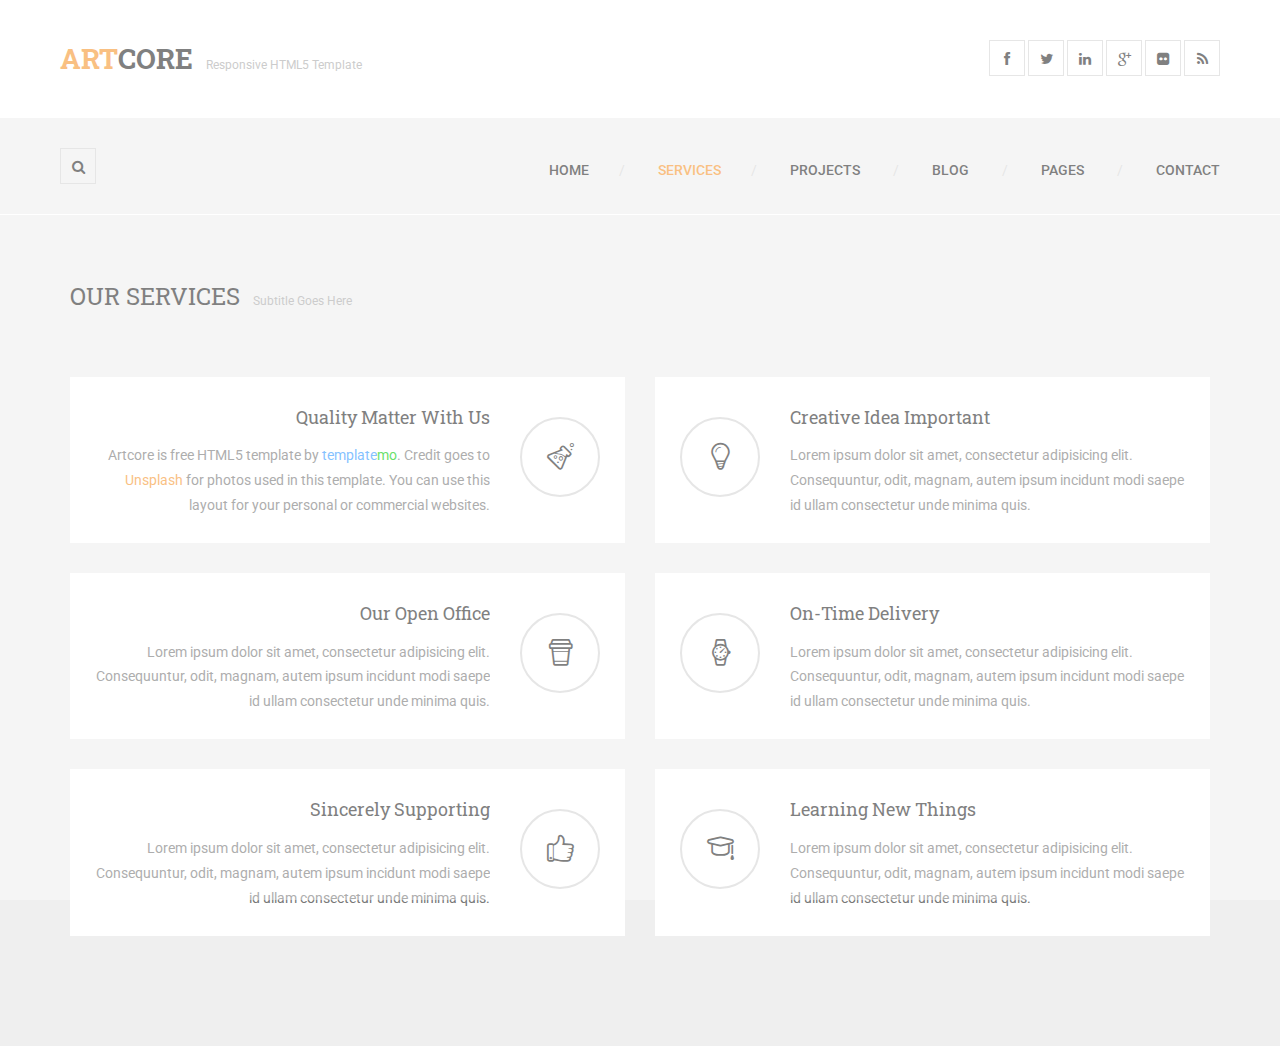
<file: services.html>
<!DOCTYPE html>
<!--[if lt IE 7]>      <html class="no-js lt-ie9 lt-ie8 lt-ie7"> <![endif]-->
<!--[if IE 7]>         <html class="no-js lt-ie9 lt-ie8"> <![endif]-->
<!--[if IE 8]>         <html class="no-js lt-ie9"> <![endif]-->
<!--[if gt IE 8]><!--> <html class="no-js"> <!--<![endif]-->
    <head>
        <meta charset="utf-8">
        <title>Artcore - Services</title>
        <meta name="description" content="">
        <meta name="viewport" content="width=device-width">

        <link rel="stylesheet" href="http://fonts.googleapis.com/css?family=Roboto+Slab:400,700,300,100">
        <link rel="stylesheet" href="http://fonts.googleapis.com/css?family=Roboto:400,400italic,300italic,300,500,500italic,700,900">
        <!--
        Artcore Template
		http://www.templatemo.com/preview/templatemo_423_artcore
        -->
        <link rel="stylesheet" href="css/bootstrap.css">
        <link rel="stylesheet" href="css/font-awesome.css">
        <link rel="stylesheet" href="css/animate.css">
        <link rel="stylesheet" href="css/templatemo-misc.css">
        <link rel="stylesheet" href="css/templatemo-style.css">
        <script src="js/vendor/modernizr-2.6.1-respond-1.1.0.min.js"></script>
    </head>
    <body>
        <!--[if lt IE 7]>
            <p class="chromeframe">You are using an outdated browser. <a href="http://browsehappy.com/">Upgrade your browser today</a> or <a href="http://www.google.com/chromeframe/?redirect=true">install Google Chrome Frame</a> to better experience this site.</p>
        <![endif]-->

        <section id="pageloader">
            <div class="loader-item fa fa-spin colored-border"></div>
        </section> <!-- /#pageloader -->

        <header class="site-header container-fluid">
            <div class="top-header">
                <div class="logo col-md-6 col-sm-6">
                    <h1><a href="index.html"><em>Art</em>Core</a></h1>
                    <span>Responsive HTML5 Template</span>
                </div> <!-- /.logo -->
                <div class="social-top col-md-6 col-sm-6">
                    <ul>
                        <li><a href="#" class="fa fa-facebook"></a></li>
                        <li><a href="#" class="fa fa-twitter"></a></li>
                        <li><a href="#" class="fa fa-linkedin"></a></li>
                        <li><a href="#" class="fa fa-google-plus"></a></li>
                        <li><a href="#" class="fa fa-flickr"></a></li>
                        <li><a href="#" class="fa fa-rss"></a></li>
                    </ul>
                </div> <!-- /.social-top -->
            </div> <!-- /.top-header -->
            <div class="main-header">
                <div class="row">
                    <div class="main-header-left col-md-3 col-sm-6 col-xs-8">
                        <a id="search-icon" class="btn-left fa fa-search" href="#search-overlay"></a>
                        <div id="search-overlay">
                            <a href="#search-overlay" class="close-search"><i class="fa fa-times-circle"></i></a>
                            <div class="search-form-holder">
                                <h2>Type keywords and hit enter</h2>
                                <form id="search-form" action="#">
                                    <input type="search" name="s" placeholder="" autocomplete="off" />
                                </form>
                            </div>
                        </div><!-- #search-overlay -->
                    </div> <!-- /.main-header-left -->
                    <div class="menu-wrapper col-md-9 col-sm-6 col-xs-4">
                        <a href="#" class="toggle-menu visible-sm visible-xs"><i class="fa fa-bars"></i></a>
                        <ul class="sf-menu hidden-xs hidden-sm">
                            <li><a href="index.html">Home</a></li>
                            <li class="active"><a href="services.html">Services</a></li>
                            <li><a href="#">Projects</a>
                                <ul>
                                    <li><a href="projects-2.html">Two Columns</a></li>
                                    <li><a href="projects-3.html">Three Columns</a></li>
                                    <li><a href="project-details.html">Project Single</a></li>
                                </ul>
                            </li>
                            <li><a href="#">Blog</a>
                                <ul>
                                    <li><a href="blog.html">Blog Masonry</a></li>
                                    <li><a href="blog-single.html">Post Single</a></li>
                                </ul>
                            </li>
                            <li><a href="#">Pages</a>
                                <ul>
                                    <li><a href="our-team.html">Our Team</a></li>
                                    <li><a href="archives.html">Archives</a></li>
                                    <li><a href="grids.html">Columns</a></li>
                                    <li><a href="404.html">404 Page</a></li>
                                </ul>
                            </li>
                            <li><a href="contact.html">Contact</a></li>
                        </ul>
                    </div> <!-- /.menu-wrapper -->
                </div> <!-- /.row -->
            </div> <!-- /.main-header -->
            <div id="responsive-menu">
                <ul>
                    <li><a href="index.html">Home</a></li>
                    <li><a href="services.html">Services</a></li>
                    <li><a href="#">Projects</a>
                        <ul>
                            <li><a href="projects-2.html">Two Columns</a></li>
                            <li><a href="projects-3.html">Three Columns</a></li>
                            <li><a href="project-details.html">Project Single</a></li>
                        </ul>
                    </li>
                    <li><a href="#">Blog</a>
                        <ul>
                            <li><a href="blog.html">Blog Masonry</a></li>
                            <li><a href="blog-single.html">Post Single</a></li>
                        </ul>
                    </li>
                    <li><a href="#">Pages</a>
                        <ul>
                            <li><a href="our-team.html">Our Team</a></li>
                            <li><a href="archives.html">Archives</a></li>
                            <li><a href="grids.html">Columns</a></li>
                            <li><a href="404.html">404 Page</a></li>
                        </ul>
                    </li>
                    <li><a href="contact.html">Contact</a></li>
                </ul>
            </div>
        </header> <!-- /.site-header -->

        <div class="content-wrapper">
            <div class="inner-container container">
                <div class="row">
                    <div class="section-header col-md-12">
                        <h2>Our Services</h2>
                        <span>Subtitle Goes Here</span>
                    </div> <!-- /.section-header -->
                </div> <!-- /.row -->
                <div class="row">
                    <div class="col-md-6 service-item service-left">
                        <div class="box-content">
                            <div class="service-icon">
                                <i class="li_lab"></i>
                            </div>
                            <div class="service-content">
                                <h4>Quality Matter With Us</h4>
                                <p>Artcore is free HTML5 template by <b class="blue">template</b><b class="green">mo</b>. Credit goes to <a rel="nofollow" href="http://unsplash.com">Unsplash</a> for photos used in this template. You can use this layout for your personal or commercial websites.</p>
                            </div>
                        </div> <!-- /.box-content -->
                    </div> <!-- /.service-item -->
                    <div class="col-md-6 service-item service-right">
                        <div class="box-content">
                            <div class="service-icon">
                                <i class="li_bulb"></i>
                            </div>
                            <div class="service-content">
                                <h4>Creative Idea Important</h4>
                                <p>Lorem ipsum dolor sit amet, consectetur adipisicing elit. Consequuntur, odit, magnam, autem ipsum incidunt modi saepe id ullam consectetur unde minima quis.</p>
                            </div>
                        </div> <!-- /.box-content -->
                    </div> <!-- /.service-item -->
                    <div class="col-md-6 service-item service-left">
                        <div class="box-content">
                            <div class="service-icon">
                                <i class="li_cup"></i>
                            </div>
                            <div class="service-content">
                                <h4>Our Open Office</h4>
                                <p>Lorem ipsum dolor sit amet, consectetur adipisicing elit. Consequuntur, odit, magnam, autem ipsum incidunt modi saepe id ullam consectetur unde minima quis.</p>
                            </div>
                        </div> <!-- /.box-content -->
                    </div> <!-- /.service-item -->
                    <div class="col-md-6 service-item service-right">
                        <div class="box-content">
                            <div class="service-icon">
                                <i class="li_clock"></i>
                            </div>
                            <div class="service-content">
                                <h4>On-Time Delivery</h4>
                                <p>Lorem ipsum dolor sit amet, consectetur adipisicing elit. Consequuntur, odit, magnam, autem ipsum incidunt modi saepe id ullam consectetur unde minima quis.</p>
                            </div>
                        </div> <!-- /.box-content -->
                    </div> <!-- /.service-item -->
                    <div class="col-md-6 service-item service-left">
                        <div class="box-content">
                            <div class="service-icon">
                                <i class="li_like"></i>
                            </div>
                            <div class="service-content">
                                <h4>Sincerely Supporting</h4>
                                <p>Lorem ipsum dolor sit amet, consectetur adipisicing elit. Consequuntur, odit, magnam, autem ipsum incidunt modi saepe id ullam consectetur unde minima quis.</p>
                            </div>
                        </div> <!-- /.box-content -->
                    </div> <!-- /.service-item -->
                    <div class="col-md-6 service-item service-right">
                        <div class="box-content">
                            <div class="service-icon">
                                <i class="li_study"></i>
                            </div>
                            <div class="service-content">
                                <h4>Learning New Things</h4>
                                <p>Lorem ipsum dolor sit amet, consectetur adipisicing elit. Consequuntur, odit, magnam, autem ipsum incidunt modi saepe id ullam consectetur unde minima quis.</p>
                            </div>
                        </div> <!-- /.box-content -->
                    </div> <!-- /.service-item -->
                </div> <!-- /.row -->
            </div> <!-- /.inner-content -->
        </div> <!-- /.content-wrapper -->

        <script src="js/vendor/jquery-1.11.0.min.js"></script>
        <script>window.jQuery || document.write('<script src="js/vendor/jquery-1.11.0.min.js"><\/script>')</script>
        <script src="js/plugins.js"></script>
        <script src="js/main.js"></script>

        <!-- Preloader -->
        <script type="text/javascript">
            //<![CDATA[
            $(window).load(function() { // makes sure the whole site is loaded
                $('.loader-item').fadeOut(); // will first fade out the loading animation
                    $('#pageloader').delay(350).fadeOut('slow'); // will fade out the white DIV that covers the website.
                $('body').delay(350).css({'overflow-y':'visible'});
            })
            //]]>
        </script>

    </body>
</html>
</file>
<file: css/templatemo-style.css>
/* 
	Artcore Template
	http://www.templatemo.com/preview/templatemo_423_artcore
*/

html, body, div, span, applet, object, iframe, h1, h2, h3, h4, h5, h6, p, blockquote, pre, a, abbr, acronym, address, big, cite, code, del, dfn, em, img, ins, kbd, q, s, samp, small, strike, strong, sub, sup, tt, var, b, u, i, center, dl, dt, dd, ol, ul, li, fieldset, form, label, legend, table, caption, tbody, tfoot, thead, tr, th, td, article, aside, canvas, details, embed, figure, figcaption, footer, header, hgroup, menu, nav, output, ruby, section, summary, time, mark, audio, video {
  margin: 0;
  padding: 0;
  border: 0;
  font-size: 100%;
  vertical-align: baseline;
}

body {
  line-height: 1;
}


.blue {
	color: #39F;
	font-weight: normal;
}

.green {
	color: #0C0;
	font-weight: normal;
}

ol,
ul {
  list-style: none;
}

blockquote,
q {
  quotes: none;
}

blockquote:before,
blockquote:after {
  content: '';
  content: none;
}

table {
  border-collapse: collapse;
  border-spacing: 0;
}

html {
  font-size: 100%;
  -webkit-text-size-adjust: 100%;
  -ms-text-size-adjust: 100%;
}

a:focus {
  outline: none;
}

article,
aside,
details,
figcaption,
figure,
footer,
header,
hgroup,
nav,
section,
img {
  display: block;
}

audio,
canvas,
video {
  display: inline-block;
  *display: inline;
  *zoom: 1;
}

audio:not([controls]) {
  display: none;
}

sub,
sup {
  line-height: 0;
  position: relative;
  vertical-align: baseline;
}

sup {
  top: -.5em;
}

sub {
  bottom: -.25em;
}

img {
  border: 0;
  -ms-interpolation-mode: bicubic;
}

button,
input,
select,
textarea {
  font-size: 100%;
  margin: 0;
  vertical-align: baseline;
  *vertical-align: middle;
}

button,
input {
  line-height: normal;
  *overflow: visible;
}

button::-moz-focus-inner,
input::-moz-focus-inner {
  border: 0;
  padding: 0;
}

button,
input[type="button"],
input[type="reset"],
input[type="submit"] {
  cursor: pointer;
  -webkit-appearance: button;
}

input[type="search"] {
  -webkit-appearance: textfield;
  -webkit-box-sizing: content-box;
  -moz-box-sizing: content-box;
  box-sizing: content-box;
}

input[type="search"]:-webkit-search-decoration {
  -webkit-appearance: none;
}

textarea {
  overflow: auto;
  vertical-align: top;
}

.top-header .logo span, .section-header span, .team-member span, .project-infos span.project-subtitle, .post-masonry .blog-body span, .blog-info span.blog-meta, .comment-body span {
  font-size: .84em;
  color: #aaaaaa;
}

body {
  font-family: "Roboto", sans-serif;
  font-size: .89em;
  line-height: 1.75;
  color: #777777;
  background-color: #efefef;
  text-rendering: optimizeLegibility;
}

a {
  color: #f69730;
  text-decoration: none;
  -webkit-transition: all 200ms ease-in-out;
  -moz-transition: all 200ms ease-in-out;
  transition: all 200ms ease-in-out;
}
a:hover {
  color: black;
  text-decoration: none;
}

h1, h2, h3, h4, h5, h6 {
  font-family: "Roboto Slab", serif;
  color: #2c2c2c;
}

*, *:before, *:after {
  -moz-box-sizing: border-box;
  -webkit-box-sizing: border-box;
  box-sizing: border-box;
}

button,
input,
select,
textarea {
  border: 1px solid #d5d5d5;
  outline: 0;
  padding: 10px 12px;
  color: #aaaaaa;
}
button:focus,
input:focus,
select:focus,
textarea:focus {
  border-color: #777777;
}

.text-right {
  text-align: right;
}

.text-left {
  text-align: left;
}

.text-center {
  text-align: center;
}

.main-btn {
  color: white;
  border: 1px solid white;
  padding: 12px 20px;
  text-transform: uppercase;
  font-weight: 700;
  display: inline-block;
}

blockquote {
  margin: 36px;
  background-image: url(../images/quote.png);
  background-repeat: no-repeat;
  background-position: top left;
  padding-left: 40px;
  font-size: 1.2em;
  color: #aaaaaa;
  font-family: "Roboto Slab", serif;
}
@media screen and (max-width: 768px) {
  blockquote {
    padding-left: 30px;
    font-size: 1em;
  }
}

hr {
  display: block;
  height: 1px;
  border: 0;
  border-top: 1px solid #e2e2e2;
  margin: 40px 0;
}

input.mainBtn {
  text-transform: uppercase;
  background: white;
  color: #2c2c2c;
  font-weight: 700;
  padding: 14px 17px;
  -webkit-transition: all 200ms ease-in-out;
  -moz-transition: all 200ms ease-in-out;
  transition: all 200ms ease-in-out;
}
input.mainBtn:hover {
  color: #f69730;
  border-color: #f69730;
}

.site-header {
  position: relative;
  z-index: 8;
}

a.btn-left, .top-header .social-top ul li a, .main-header .menu-wrapper a.toggle-menu {
  border: 1px solid #d5d5d5;
  width: 36px;
  height: 36px;
  line-height: 36px;
  text-align: center;
  display: inline-block;
  color: #2c2c2c;
}
a.btn-left:hover, .top-header .social-top ul li a:hover, .main-header .menu-wrapper a.toggle-menu:hover {
  color: #2c2c2c;
  border-color: #2c2c2c;
}

.top-header {
  width: 100%;
  overflow: hidden;
  background-color: white;
}
.top-header .logo {
  padding: 34px 0 34px 60px;
}
@media screen and (min-width: 769px) and (max-width: 991px) {
  .top-header .logo {
    padding: 20px 0 20px 20px;
    text-align: center h1;
    text-align-display: block;
    text-align-text-align: center;
  }
  .top-header .logo span {
    display: block;
    margin-left: 0 !important;
  }
}
@media screen and (max-width: 768px) {
  .top-header .logo {
    text-align: center;
    padding: 20px;
  }
  .top-header .logo span {
    display: none;
  }
}
.top-header .logo h1 {
  display: inline-block;
  font-size: 2em;
  text-transform: uppercase;
  font-weight: 700;
}
.top-header .logo h1 em {
  font-style: normal;
  color: #f69730;
}
.top-header .logo span {
  margin-left: 10px;
}
.top-header .social-top {
  padding: 40px 60px 40px 0;
  overflow: hidden;
  text-align: right;
}
.top-header .social-top ul li {
  display: inline;
}
@media screen and (min-width: 769px) and (max-width: 991px) {
  .top-header .social-top {
    padding: 40px 20px 40px 0;
  }
}
@media screen and (max-width: 768px) {
  .top-header .social-top {
    padding: 0 20px 20px 20px;
    text-align: center;
  }
}
.top-header a {
  color: #2c2c2c;
}

.main-header {
  width: 100%;
  min-height: 96px;
  background-color: #efefef;
  padding: 30px 60px;
}
@media screen and (min-width: 769px) and (max-width: 991px) {
  .main-header {
    padding: 20px;
    min-height: 76px;
  }
}
@media screen and (max-width: 768px) {
  .main-header {
    padding: 20px;
    min-height: 76px;
  }
}
.main-header .main-header-left a {
  font-size: 18px;
}
.main-header .menu-wrapper {
  position: relative;
  z-index: 99;
  text-align: right;
  margin-top: 10px;
}
.main-header .menu-wrapper a.toggle-menu {
  display: none;
  background-color: #2c2c2c;
  color: white;
  border-color: #2c2c2c;
  position: absolute;
  right: 20px;
  overflow: hidden;
}
.main-header .menu-wrapper a.toggle-menu:hover {
  color: white;
}
.main-header .menu-wrapper ul li {
  display: inline;
  margin-left: 30px;
  position: relative;
}
.main-header .menu-wrapper ul li:after {
  content: '/';
  color: #d5d5d5;
  margin-left: 30px;
}
.main-header .menu-wrapper ul li:last-child:after {
  content: '';
  display: none;
}
.main-header .menu-wrapper ul li a {
  text-transform: uppercase;
  font-weight: 500;
  padding: 30px 0;
  color: #2c2c2c;
}
.main-header .menu-wrapper ul li a:hover {
  color: #f69730;
}
.main-header .menu-wrapper ul li.active a {
  color: #f69730;
}
.main-header .menu-wrapper ul li ul {
  position: absolute;
  width: 200px;
  z-index: 9999;
  top: 40px;
  left: 50%;
  margin-left: -115px;
  text-align: center;
  background-color: white;
}
.main-header .menu-wrapper ul li ul:before {
  content: ' ';
  width: 0;
  height: 0;
  border-left: 10px solid transparent;
  border-right: 10px solid transparent;
  border-bottom: 10px solid white;
  position: absolute;
  top: -10px;
  margin-left: -10px;
  left: 50%;
}
.main-header .menu-wrapper ul li ul li {
  position: relative;
  display: block;
  text-align: center;
  margin: 0;
  border-bottom: 1px solid #efefef;
}
.main-header .menu-wrapper ul li ul li:last-child {
  border-bottom: 0;
}
.main-header .menu-wrapper ul li ul li a {
  display: block;
  padding: 10px;
  color: #777777 !important;
}
.main-header .menu-wrapper ul li ul li a:hover {
  color: #f69730 !important;
}
.main-header .menu-wrapper ul li ul li:after {
  display: none;
}
.main-header .menu-wrapper ul li ul li ul {
  left: 100% !important;
  margin-left: 1px;
  top: 0;
}
.main-header .menu-wrapper ul li ul li ul:before {
  display: none;
}
@media screen and (min-width: 769px) and (max-width: 991px) {
  .main-header .menu-wrapper {
    margin-top: 0 !important;
  }
}
@media screen and (max-width: 768px) {
  .main-header .menu-wrapper {
    margin-top: 0 !important;
  }
}

#responsive-menu {
  display: none;
  width: 100%;
  padding: 30px;
  overflow: hidden;
  background-color: #2c2c2c;
}
#responsive-menu li {
  padding-bottom: 12px;
  margin-bottom: 12px;
  border-bottom: 1px solid #404040;
}
#responsive-menu li:last-child {
  border-bottom: 0;
  padding-bottom: 0;
  margin-bottom: 0;
}
#responsive-menu li a {
  font-size: 18px;
  color: white;
}
#responsive-menu li ul {
  margin-top: 12px;
  padding-top: 12px;
  margin-left: 30px;
  border-top: 1px solid #404040;
}
#responsive-menu li ul li {
  padding-bottom: 12px;
  margin-bottom: 12px;
  border-bottom: 1px solid #404040;
}
#responsive-menu li ul li:last-child {
  border-bottom: 0;
  padding-bottom: 0;
  margin-bottom: 0;
}

#search-icon {
  font-size: 1em;
  float: left;
  margin-right: 3px;
}

#search-overlay {
  display: none;
  position: fixed;
  top: 0px;
  left: 0px;
  width: 100%;
  height: 100%;
  background: rgba(0, 0, 0, 0.95);
  color: #aaaaaa;
  z-index: 1000;
}
#search-overlay .close-search {
  color: white;
  font-size: 24px;
  float: right;
  margin: 30px;
  -webkit-transition: all 250ms ease;
  -moz-transition: all 250ms ease;
  transition: all 250ms ease;
}
#search-overlay .search-form-holder {
  position: fixed;
  top: 50%;
  left: 50%;
  margin: -70px 0 0 -300px;
  width: 600px;
  height: 140px;
  text-align: center;
  overflow: hidden;
}
#search-overlay .search-form-holder h2 {
  color: white;
  font-family: "Roboto", sans-serif;
  font-size: 2.7em;
  font-weight: 300;
  margin-bottom: 30px;
}
#search-overlay .search-form-holder input {
  border: 0;
  outline: 0;
  height: 50px;
  width: 100%;
  text-align: center;
  font-size: 22px;
  color: white;
  background: none;
}
#search-overlay .search-form-holder input:focus {
  -webkit-box-shadow: none !important;
  -moz-box-shadow: none !important;
  -ms-box-shadow: none !important;
  -o-box-shadow: none !important;
  box-shadow: none !important;
  outline: none !important;
}
@media screen and (min-width: 769px) and (max-width: 991px) {
  #search-overlay .search-form-holder {
    width: 748px;
    top: 40%;
    left: 0;
    margin: 0;
  }
  #search-overlay .search-form-holder h2 {
    font-size: 1.8em;
    margin-bottom: 30px;
  }
}
@media screen and (max-width: 768px) {
  #search-overlay .search-form-holder {
    width: 100%;
    top: 40%;
    padding: 20px;
    left: 0;
    margin: 0;
  }
  #search-overlay .search-form-holder h2 {
    font-size: 1.2em;
    margin-bottom: 30px;
  }
}

.swiper-container {
  overflow: hidden;
  width: 100%;
  height: 100%;
  position: absolute;
  top: 0;
  z-index: 2;
}
@media screen and (max-width: 768px) {
  .swiper-container {
    top: 120px;
  }
  .swiper-container a.main-btn {
    display: none;
  }
}

.swiper-wrapper {
  width: 100%;
  height: 100%;
}

.swiper-slide {
  background-size: cover;
  background-repeat: no-repeat;
  width: 100%;
  height: 100%;
  position: relative;
  z-index: 8;
}

.overlay-s {
  position: fixed;
  width: 100%;
  height: 100%;
  background-color: rgba(0, 0, 0, 0.6);
  z-index: 9;
}

.slider-caption {
  position: absolute;
  overflow: hidden;
  z-index: 10;
  width: 100%;
  top: 53%;
  color: white;
}
.slider-caption h2 {
  color: white;
  text-transform: uppercase;
  font-weight: 300;
  font-size: 2.5em;
  margin-bottom: 20px;
}
.slider-caption p {
  margin-bottom: 30px;
  font-size: 1.5em;
  font-weight: 300;
}
.slider-caption .inner-content {
  width: 60%;
  margin: 0 auto;
}
.slider-caption a {
  color: white;
}
.slider-caption a.main-btn:hover {
  background-color: rgba(255, 255, 255, 0.1);
}
@media screen and (min-width: 769px) and (max-width: 991px) {
  .slider-caption h2 {
    font-size: 1.7em;
  }
  .slider-caption p {
    font-size: 1em;
  }
}
@media screen and (max-width: 768px) {
  .slider-caption {
    top: 47%;
  }
  .slider-caption h2 {
    font-size: 1.7em;
  }
  .slider-caption p {
    font-size: 1em;
  }
}

#pageloader {
  width: 100%;
  height: 100%;
  position: fixed;
  top: 0;
  background-color: white;
  z-index: 9999;
}

.colored-border {
  border-color: #f69730 !important;
}

.loader-item {
  position: absolute;
  width: 44px;
  height: 44px;
  margin: -22px 0 0 -22px;
  top: 50%;
  left: 50%;
  text-align: center;
  background: white;
  border-left: 4px solid;
  border-right: 4px solid;
  border-top: 4px solid;
  border-bottom: 3px solid transparent !important;
  border-radius: 22px;
}

.container-fluid {
  padding: 0 !important;
}

.content-wrapper {
  border-top: 1px solid white;
  background: #efefef;
  padding-bottom: 80px;
}

.section-header {
  margin-top: 60px;
  margin-bottom: 60px;
}
.section-header h2 {
  font-size: 24px;
  display: inline;
  text-transform: uppercase;
  font-weight: normal;
}
.section-header span {
  margin-left: 10px;
}
@media screen and (max-width: 768px) {
  .section-header span {
    display: block;
    margin-left: 0;
  }
}

.box-content {
  background: white;
  padding: 25px;
  overflow: hidden;
}

.intro-header {
  margin-bottom: 30px;
}
.intro-header h2 {
  font-size: 24px;
  text-transform: uppercase;
  font-weight: normal;
}
.intro-header p {
  margin-top: 10px;
}

.overlay-b {
  opacity: 0;
  visibility: hidden;
  overflow: hidden;
  position: absolute;
  width: 100%;
  height: 100%;
  background-color: rgba(0, 0, 0, 0.9);
  -webkit-transition: all 250ms ease-in-out;
  -moz-transition: all 250ms ease-in-out;
  transition: all 250ms ease-in-out;
  bottom: 0;
  left: 0;
}
.overlay-b .overlay-inner {
  position: relative;
  width: 100%;
  height: 100%;
}
.overlay-b .overlay-inner a {
  position: absolute;
  top: 50%;
  left: 50%;
  margin-left: -18px;
  margin-top: -18px;
  border: 1px solid #d5d5d5;
  width: 36px;
  height: 36px;
  display: block;
  text-align: center;
  line-height: 36px;
  color: white;
}
.overlay-b .overlay-inner a:hover {
  color: #f69730;
  border-color: #f69730;
}

h3.grid-heading {
  font-size: 20px;
  font-weight: normal;
  text-transform: uppercase;
  margin-bottom: 15px;
}

.service-item {
  overflow: hidden;
  margin-bottom: 30px;
}
.service-item.service-right .service-icon {
  float: left;
  text-align: left;
  margin-right: 30px;
}
.service-item.service-right .service-content {
  text-align: left;
}
.service-item.service-left .service-icon {
  float: right;
  text-align: right;
  margin-left: 30px;
}
.service-item.service-left .service-content {
  text-align: right;
}
.service-item .service-content {
  overflow: hidden;
}
.service-item .service-content h4 {
  font-size: 18px;
  margin-bottom: 10px;
  font-weight: normal;
}
.service-item .service-icon {
  margin-top: 15px;
  width: 80px;
  height: 80px;
  display: block;
  -webkit-transform: rotate(0);
  -moz-transform: rotate(0);
  -ms-transform: rotate(0);
  -o-transform: rotate(0);
  transform: rotate(0);
  -webkit-transition: all 300ms ease-in-out;
  -moz-transition: all 300ms ease-in-out;
  transition: all 300ms ease-in-out;
}
.service-item .service-icon i {
  width: 80px;
  height: 80px;
  border: 2px solid #d5d5d5;
  border-radius: 40px;
  text-align: center;
  line-height: 80px;
  color: #2c2c2c;
  display: block;
  font-size: 1.89em;
}
.service-item:hover .service-icon {
  -webkit-transform: rotate(360deg);
  -moz-transform: rotate(360deg);
  -ms-transform: rotate(360deg);
  -o-transform: rotate(360deg);
  transform: rotate(360deg);
}
.service-item:hover .service-icon i {
  color: #f69730;
  border-color: #f69730;
}
@media screen and (max-width: 768px) {
  .service-item .service-icon {
    width: 60px;
    height: 60px;
    border-radius: 30px;
    line-height: 60px;
    font-size: 1.4em;
  }
  .service-item:hover .service-icon {
    -webkit-transform: rotate(0);
    -moz-transform: rotate(0);
    -ms-transform: rotate(0);
    -o-transform: rotate(0);
    transform: rotate(0);
  }
  .service-item.service-right .service-icon {
    float: none;
    margin: 0 auto 40px auto;
  }
  .service-item.service-right .service-content {
    text-align: center;
  }
  .service-item.service-left .service-icon {
    float: none;
    margin: 0 auto 40px auto;
  }
  .service-item.service-left .service-content {
    text-align: center;
  }
}

.team-member {
  margin-bottom: 40px;
  overflow: hidden;

}
.team-member img {
  width: 50%;
  display: block;
  -webkit-transition: opacity 200ms ease;
  -moz-transition: opacity 200ms ease;
  transition: opacity 200ms ease;
  margin-left: auto;
  margin-right: auto;
  justify-items: center;
  align-items: center;
  
}
.team-member h4.member-name {
  display: flex;
  font-size: 18px;
  font-weight: normal;
  margin-bottom: 10px;
  justify-content: center;
}
.team-member span {
  margin-left: 10px;
}
.team-member p {
  margin-bottom: 20px;
}
.team-member ul.social-network li {
  display: inline;
  margin-right: 15px;
}
.team-member ul.social-network li a {
  color: #2c2c2c;
}
.team-member ul.social-network li a:hover {
  color: #f69730;
}

.our-staff {
  margin-top: 40px;
  padding-top: 60px;
  border-top: 1px solid white;
}

.staff-member {
  margin-bottom: 30px;
  width: 100%;
  position: relative;
  overflow: hidden;
  display: inline-block;
}
.staff-member img {
  width: 100%;
}
.staff-member .overlay {
  position: absolute;
  width: 100%;
  height: 100%;
  top: 0;
  left: 0;
  background: rgba(0, 0, 0, 0.85);
  opacity: 0;
  visibility: 0;
  padding: 25px;
  -webkit-transition: all 200ms ease-in-out;
  -moz-transition: all 200ms ease-in-out;
  transition: all 200ms ease-in-out;
}
.staff-member .overlay .overlay-inner {
  position: relative;
  width: 100%;
  height: 100%;
}
.staff-member .overlay .overlay-inner .social-network {
  position: absolute;
  top: 0;
  right: 0;
}
.staff-member .overlay .overlay-inner .social-network li {
  display: inline;
  margin-left: 15px;
}
.staff-member .overlay .overlay-inner .social-network li a {
  color: white;
}
.staff-member .overlay .overlay-inner span {
  color: white;
  font-size: 1.3em;
  font-family: "Roboto Slab", serif;
  position: absolute;
  bottom: 0;
  left: 0;
}
.staff-member:hover .overlay {
  opacity: 1;
  visibility: visible;
}

@media screen and (max-width: 768px) {
  .projects-holder-2 .filter-categories {
    margin-bottom: 60px;
  }
  .projects-holder-2 .filter-categories ul li {
    display: inline-block;
    margin-right: 10px;
  }
}

.projects-holder-3 .filter-categories {
  margin-bottom: 60px;
}
.projects-holder-3 .filter-categories ul li {
  display: inline-block;
  margin-right: 10px;
}

.project-item {
  overflow: hidden;
  margin-bottom: 40px;
}
.project-item .project-detail h2 {
  font-size: 18px;
  font-weight: normal;
  margin: 0 0 10px 0;
  display: block;
}
.project-item .project-detail h2 a {
  color: #2c2c2c;
}
.project-item .project-detail h2 a:hover {
  color: #f69730;
}
.project-item:hover .overlay-b {
  opacity: 1;
  visibility: visible;
}

.filter-categories {
  text-align: left;
}
.filter-categories ul li {
  margin-bottom: 10px;
}
.filter-categories ul li span {
  cursor: pointer;
  background: white;
  display: inline-block;
  border-bottom: 1px solid #d5d5d5;
  padding: 8px 16px;
}
.filter-categories ul li.active span {
  background: #f69730;
  color: white;
  border-bottom: 1px solid #e97e0a;
}

.projects-holder .mix {
  display: none;
}

div.load-more {
  text-align: center;
  display: block;
}
div.load-more a.load-more {
  font-family: "Roboto", sans-serif;
  text-transform: uppercase;
  font-weight: 600;
  color: #2c2c2c;
  background: white;
  display: block;
  padding: 14px 20px;
  border-bottom: 1px solid #d5d5d5;
}
div.load-more a.load-more:active {
  border-bottom: 0;
}

.project-thumb {
  overflow: hidden;
  position: relative;
  -webkit-backface-visibility: hidden;
  /* Chrome, Safari, Opera */
  backface-visibility: hidden;
}
.project-thumb img {
  width: 100%;
}

.project-slider {
  display: none;
  position: relative;
  z-index: 0;
}

.slidesjs-previous {
  position: absolute;
  top: 50%;
  left: 40px;
  margin-top: -20px;
  z-index: 99;
  width: 40px;
  height: 40px;
  background: #2c2c2c;
  color: white;
  text-align: center;
  line-height: 40px;
}
.slidesjs-previous:hover {
  color: white;
}

.slidesjs-next {
  position: absolute;
  top: 50%;
  right: 40px;
  margin-top: -20px;
  z-index: 99;
  width: 40px;
  height: 40px;
  background: #2c2c2c;
  color: white;
  text-align: center;
  line-height: 40px;
}
.slidesjs-next:hover {
  color: white;
}

.project-infos h2.project-title {
  font-size: 2em;
  font-weight: normal;
}
.project-infos span.project-subtitle {
  margin-top: 10px;
  display: inline-block;
}
.project-infos p {
  margin: 30px 0;
}
.project-infos ul.project-meta {
  border-top: 1px solid #d5d5d5;
  border-bottom: 1px solid #d5d5d5;
  display: inline-block;
  padding: 12px 0;
}
.project-infos ul.project-meta li {
  display: inline-block;
  margin-right: 50px;
  font-family: "Roboto Slab", serif;
}
.project-infos ul.project-meta li:last-child {
  margin-right: 0;
}
.project-infos ul.project-meta li i {
  margin-right: 10px;
}
@media screen and (max-width: 768px) {
  .project-infos h2.project-title {
    font-size: 1.6em;
  }
  .project-infos ul.project-meta li {
    margin-bottom: 10px;
  }
  .project-infos ul.project-meta li:last-child {
    margin-bottom: 0;
  }
}

.post-masonry {
  margin-bottom: 30px;
}
.post-masonry .blog-thumb {
  position: relative;
  overflow: hidden;
}
.post-masonry .blog-thumb img {
  width: 100%;
}
.post-masonry .blog-thumb:hover .overlay-b {
  opacity: 1;
  visibility: visible;
}
.post-masonry .blog-body h3.post-title {
  font-size: 18px;
  font-weight: normal;
}
.post-masonry .blog-body h3.post-title a {
  color: #2c2c2c;
}
.post-masonry .blog-body h3.post-title a:hover {
  color: #f69730;
}
.post-masonry .blog-body span {
  display: inline-block;
  margin: 10px 0;
}

.blog-image {
  overflow: hidden;
}
.blog-image img {
  width: 100%;
}

.blog-info h2.blog-title {
  font-size: 2em;
  font-weight: normal;
}
.blog-info span.blog-meta {
  margin: 20px 0;
  display: block;
}
@media screen and (max-width: 768px) {
  .blog-info h2.blog-title {
    font-size: 1.6em;
  }
}

.blog-tags {
  margin-top: 30px;
}
.blog-tags span {
  font-family: "Roboto Slab", serif;
}
.blog-tags a {
  display: inline-block;
  margin: 0 5px;
}
.blog-tags a:after {
  content: ',';
  color: #aaaaaa;
}

.pagination {
  margin-top: 40px;
}
.pagination ul li {
  display: inline-block;
  margin: 0 2px;
}
.pagination ul li a {
  background: white;
  border-bottom: 1px solid #d5d5d5;
  padding: 10px 12px;
  color: #2c2c2c;
}
.pagination ul li a:active {
  border-bottom: none;
}
.pagination ul li a.active {
  background-color: #f69730;
  color: white;
  border-bottom: 1px solid #e97e0a;
}

h2.comment-heading {
  font-size: 20px;
  text-transform: uppercase;
  font-weight: normal;
  margin: 30px 0;
}

.comment {
  margin-bottom: 30px;
}
.comment.last {
  margin-bottom: 0;
}
.comment.last .comment-body {
  padding: 0;
  border: 0;
}
@media screen and (max-width: 768px) {
  .comment .nested-comment {
    margin-left: 30px;
  }
  .comment .nested-comment .author-avatar {
    display: none;
  }
  .comment .author-avatar {
    width: 50px;
    height: 50px;
  }
}

.author-avatar {
  float: left;
  width: 80px;
  height: 80px;
  display: inline-block;
  margin-right: 25px;
  overflow: hidden;
}
.author-avatar img {
  width: 100%;
}

.comment-body {
  overflow: hidden;
  border-bottom: 1px solid #e2e2e2;
  padding-bottom: 30px;
}
.comment-body h4 {
  font-weight: normal;
  font-size: 18px;
  display: inline-block;
  margin-right: 10px;
  margin-bottom: 10px;
}

.nested-comment {
  margin-left: 90px;
  margin-top: 30px;
}

.comment-form p {
  margin-bottom: 10px;
  display: block;
}
.comment-form label {
  min-width: 150px;
  display: inline-block;
}
.comment-form input {
  width: 30%;
}
.comment-form textarea {
  max-width: 70%;
  width: 70%;
  min-height: 120px;
}
.comment-form input.mainBtn {
  margin-left: 152px;
}
@media screen and (max-width: 768px) {
  .comment-form label {
    display: block;
  }
  .comment-form input {
    width: 100%;
  }
  .comment-form textarea {
    width: 100%;
    max-width: 100%;
  }
  .comment-form input.mainBtn {
    margin-left: 0;
  }
}

.archive-box {
  padding-bottom: 40px;
  border-bottom: 1px solid #d5d5d5;
}
.archive-box.last {
  padding-bottom: 0;
  border-bottom: 0;
}
.archive-box h2.archive-heading {
  font-size: 24px;
  text-transform: uppercase;
  font-weight: normal;
  margin: 30px 0;
}

ul.archive-list li {
  margin: 10px 0 10px 30px;
}
ul.archive-list li h3 {
  font-size: 20px;
  font-weight: 300;
  font-family: "Roboto", sans-serif;
}
ul.archive-list li h3 a {
  color: #777777;
}
ul.archive-list li h3 a:hover {
  color: #f69730;
}

.error-page h1 {
  font-size: 120px;
  color: #aaaaaa;
}
.error-page span {
  font-size: 2em;
  color: #aaaaaa;
  margin-bottom: 40px;
  display: block;
}
.error-page p {
  padding-bottom: 30px;
  font-size: 1.2em;
}
@media screen and (max-width: 768px) {
  .error-page h1 {
    font-size: 60px;
  }
  .error-page span {
    font-size: 1.4em;
  }
}

.contact-form {
  overflow: hidden;
  padding-bottom: 40px;
}
.contact-form h3.contact-title {
  font-size: 18px;
  font-weight: normal;
  margin: 30px 0;
}

.contact-form-inner p {
  margin-bottom: 10px;
  display: block;
}
.contact-form-inner label {
  min-width: 150px;
  display: inline-block;
}
.contact-form-inner input {
  width: 40%;
}
.contact-form-inner textarea {
  max-width: 64%;
  width: 64%;
  min-height: 120px;
}
.contact-form-inner input.mainBtn {
  margin-left: 152px;
}
@media screen and (min-width: 769px) and (max-width: 991px) {
  .contact-form-inner {
    margin-bottom: 40px;
  }
  .contact-form-inner input {
    width: 60%;
  }
  .contact-form-inner textarea {
    width: 60%;
    max-width: 60%;
  }
}
@media screen and (max-width: 768px) {
  .contact-form-inner {
    margin-bottom: 40px;
  }
  .contact-form-inner input {
    width: 100%;
  }
  .contact-form-inner textarea {
    max-width: 100%;
    width: 100%;
    display: block;
  }
  .contact-form-inner label {
    width: 100%;
    display: block;
  }
  .contact-form-inner input.mainBtn {
    margin-left: 0;
  }
}

.map-canvas {
  height: 425px;
}
</file>
<file: css/templatemo-misc.css>
/*
 * Swiper 2.6.0
 * Mobile touch slider and framework with hardware accelerated transitions
 *
 * http://www.idangero.us/sliders/swiper/
 *
 * Copyright 2010-2014, Vladimir Kharlampidi
 * The iDangero.us
 * http://www.idangero.us/
 *
 * Licensed under GPL & MIT
 *
 * Released on: April 9, 2014
*/
.swiper-container {
  margin: 0 auto;
  position: relative;
  overflow: hidden;
  -webkit-backface-visibility: hidden;
  -moz-backface-visibility: hidden;
  -ms-backface-visibility: hidden;
  -o-backface-visibility: hidden;
  backface-visibility: hidden;
  /* Fix of Webkit flickering */
  z-index: 1;
}

.swiper-wrapper {
  position: relative;
  width: 100%;
  -webkit-transition-property: -webkit-transform, left, top;
  -webkit-transition-duration: 0s;
  -webkit-transform: translate3d(0px, 0, 0);
  -webkit-transition-timing-function: ease;
  -moz-transition-property: -moz-transform, left, top;
  -moz-transition-duration: 0s;
  -moz-transform: translate3d(0px, 0, 0);
  -moz-transition-timing-function: ease;
  -o-transition-property: -o-transform, left, top;
  -o-transition-duration: 0s;
  -o-transform: translate3d(0px, 0, 0);
  -o-transition-timing-function: ease;
  -o-transform: translate(0px, 0px);
  -ms-transition-property: -ms-transform, left, top;
  -ms-transition-duration: 0s;
  -ms-transform: translate3d(0px, 0, 0);
  -ms-transition-timing-function: ease;
  transition-property: transform, left, top;
  transition-duration: 0s;
  transform: translate3d(0px, 0, 0);
  transition-timing-function: ease;
  -webkit-box-sizing: content-box;
  -moz-box-sizing: content-box;
  box-sizing: content-box;
}

.swiper-free-mode > .swiper-wrapper {
  -webkit-transition-timing-function: ease-out;
  -moz-transition-timing-function: ease-out;
  -ms-transition-timing-function: ease-out;
  -o-transition-timing-function: ease-out;
  transition-timing-function: ease-out;
  margin: 0 auto;
}

.swiper-slide {
  float: left;
}

/* IE10 Windows Phone 8 Fixes */
.swiper-wp8-horizontal {
  -ms-touch-action: pan-y;
}

.swiper-wp8-vertical {
  -ms-touch-action: pan-x;
}

/* ===============================================================
Your custom styles, here you need to specify container's and slide's
sizes, pagination, etc.
================================================================*/
.swiper-container {
  /* Specify Swiper's Size: */
  /*width:200px;
  height: 100px;*/
}

.swiper-slide {
  /* Specify Slides's Size: */
  /*width: 100%;
  height: 100%;*/
}

.swiper-slide-active {
  /* Specific active slide styling: */
}

.swiper-slide-visible {
  /* Specific visible slide styling: */
}

/* ===============================================================
Pagination Styles
================================================================*/
.swiper-pagination-switch {
  /* Stylize pagination button: */
}

.swiper-active-switch {
  /* Specific active button style: */
}

.swiper-visible-switch {
  /* Specific visible button style: */
}

/*! fancyBox v2.1.5 fancyapps.com | fancyapps.com/fancybox/#license */
.fancybox-wrap,
.fancybox-skin,
.fancybox-outer,
.fancybox-inner,
.fancybox-image,
.fancybox-wrap iframe,
.fancybox-wrap object,
.fancybox-nav,
.fancybox-nav span,
.fancybox-tmp {
  padding: 0;
  margin: 0;
  border: 0;
  outline: none;
  vertical-align: top;
}

.fancybox-wrap {
  position: absolute;
  top: 0;
  left: 0;
  z-index: 8020;
}

.fancybox-skin {
  position: relative;
  background: #f9f9f9;
  color: #444;
  text-shadow: none;
  -webkit-border-radius: 4px;
  -moz-border-radius: 4px;
  border-radius: 4px;
}

.fancybox-opened {
  z-index: 8030;
}

.fancybox-opened .fancybox-skin {
  -webkit-box-shadow: 0 10px 25px rgba(0, 0, 0, 0.5);
  -moz-box-shadow: 0 10px 25px rgba(0, 0, 0, 0.5);
  box-shadow: 0 10px 25px rgba(0, 0, 0, 0.5);
}

.fancybox-outer, .fancybox-inner {
  position: relative;
}

.fancybox-inner {
  overflow: hidden;
}

.fancybox-type-iframe .fancybox-inner {
  -webkit-overflow-scrolling: touch;
}

.fancybox-error {
  color: #444;
  font: 14px/20px "Helvetica Neue",Helvetica,Arial,sans-serif;
  margin: 0;
  padding: 15px;
  white-space: nowrap;
}

.fancybox-image, .fancybox-iframe {
  display: block;
  width: 100%;
  height: 100%;
}

.fancybox-image {
  max-width: 100%;
  max-height: 100%;
}

#fancybox-loading, .fancybox-close, .fancybox-prev span, .fancybox-next span {
  background-image: url("../images/fancybox_sprite.png");
}

#fancybox-loading {
  position: fixed;
  top: 50%;
  left: 50%;
  margin-top: -22px;
  margin-left: -22px;
  background-position: 0 -108px;
  opacity: 0.8;
  cursor: pointer;
  z-index: 8060;
}

#fancybox-loading div {
  width: 44px;
  height: 44px;
  background: url("../images/fancybox_loading.gif") center center no-repeat;
}

.fancybox-close {
  position: absolute;
  top: -18px;
  right: -18px;
  width: 36px;
  height: 36px;
  cursor: pointer;
  z-index: 8040;
}

.fancybox-nav {
  position: absolute;
  top: 0;
  width: 40%;
  height: 100%;
  cursor: pointer;
  text-decoration: none;
  background: transparent url("../images/blank.gif");
  /* helps IE */
  -webkit-tap-highlight-color: transparent;
  z-index: 8040;
}

.fancybox-prev {
  left: 0;
}

.fancybox-next {
  right: 0;
}

.fancybox-nav span {
  position: absolute;
  top: 50%;
  width: 36px;
  height: 34px;
  margin-top: -18px;
  cursor: pointer;
  z-index: 8040;
  visibility: hidden;
}

.fancybox-prev span {
  left: 10px;
  background-position: 0 -36px;
}

.fancybox-next span {
  right: 10px;
  background-position: 0 -72px;
}

.fancybox-nav:hover span {
  visibility: visible;
}

.fancybox-tmp {
  position: absolute;
  top: -99999px;
  left: -99999px;
  visibility: hidden;
  max-width: 99999px;
  max-height: 99999px;
  overflow: visible !important;
}

/* Overlay helper */
.fancybox-lock {
  overflow: hidden !important;
  width: auto;
}

.fancybox-lock body {
  overflow: hidden !important;
}

.fancybox-lock-test {
  overflow-y: hidden !important;
}

.fancybox-overlay {
  position: absolute;
  top: 0;
  left: 0;
  overflow: hidden;
  display: none;
  z-index: 8010;
  background: url("../images/fancybox_overlay.png");
}

.fancybox-overlay-fixed {
  position: fixed;
  bottom: 0;
  right: 0;
}

.fancybox-lock .fancybox-overlay {
  overflow: auto;
  overflow-y: scroll;
}

/* Title helper */
.fancybox-title {
  visibility: hidden;
  font: normal 13px/20px "Helvetica Neue",Helvetica,Arial,sans-serif;
  position: relative;
  text-shadow: none;
  z-index: 8050;
}

.fancybox-opened .fancybox-title {
  visibility: visible;
}

.fancybox-title-float-wrap {
  position: absolute;
  bottom: 0;
  right: 50%;
  margin-bottom: -35px;
  z-index: 8050;
  text-align: center;
}

.fancybox-title-float-wrap .child {
  display: inline-block;
  margin-right: -100%;
  padding: 2px 20px;
  background: transparent;
  /* Fallback for web browsers that doesn't support RGBa */
  background: rgba(0, 0, 0, 0.8);
  -webkit-border-radius: 15px;
  -moz-border-radius: 15px;
  border-radius: 15px;
  text-shadow: 0 1px 2px #222;
  color: #FFF;
  font-weight: bold;
  line-height: 24px;
  white-space: nowrap;
}

.fancybox-title-outside-wrap {
  position: relative;
  margin-top: 10px;
  color: #fff;
}

.fancybox-title-inside-wrap {
  padding-top: 10px;
}

.fancybox-title-over-wrap {
  position: absolute;
  bottom: 0;
  left: 0;
  color: #fff;
  padding: 10px;
  background: #000;
  background: rgba(0, 0, 0, 0.8);
}

/*Retina graphics!*/
@media only screen and (-webkit-min-device-pixel-ratio: 1.5), only screen and (min--moz-device-pixel-ratio: 1.5), only screen and (min-device-pixel-ratio: 1.5) {
  #fancybox-loading, .fancybox-close, .fancybox-prev span, .fancybox-next span {
    background-image: url("../images/fancybox_sprite@2x.png");
    background-size: 44px 152px;
    /*The size of the normal image, half the size of the hi-res image*/
  }

  #fancybox-loading div {
    background-image: url("../images/fancybox_loading@2x.gif");
    background-size: 24px 24px;
    /*The size of the normal image, half the size of the hi-res image*/
  }
}
</file>
